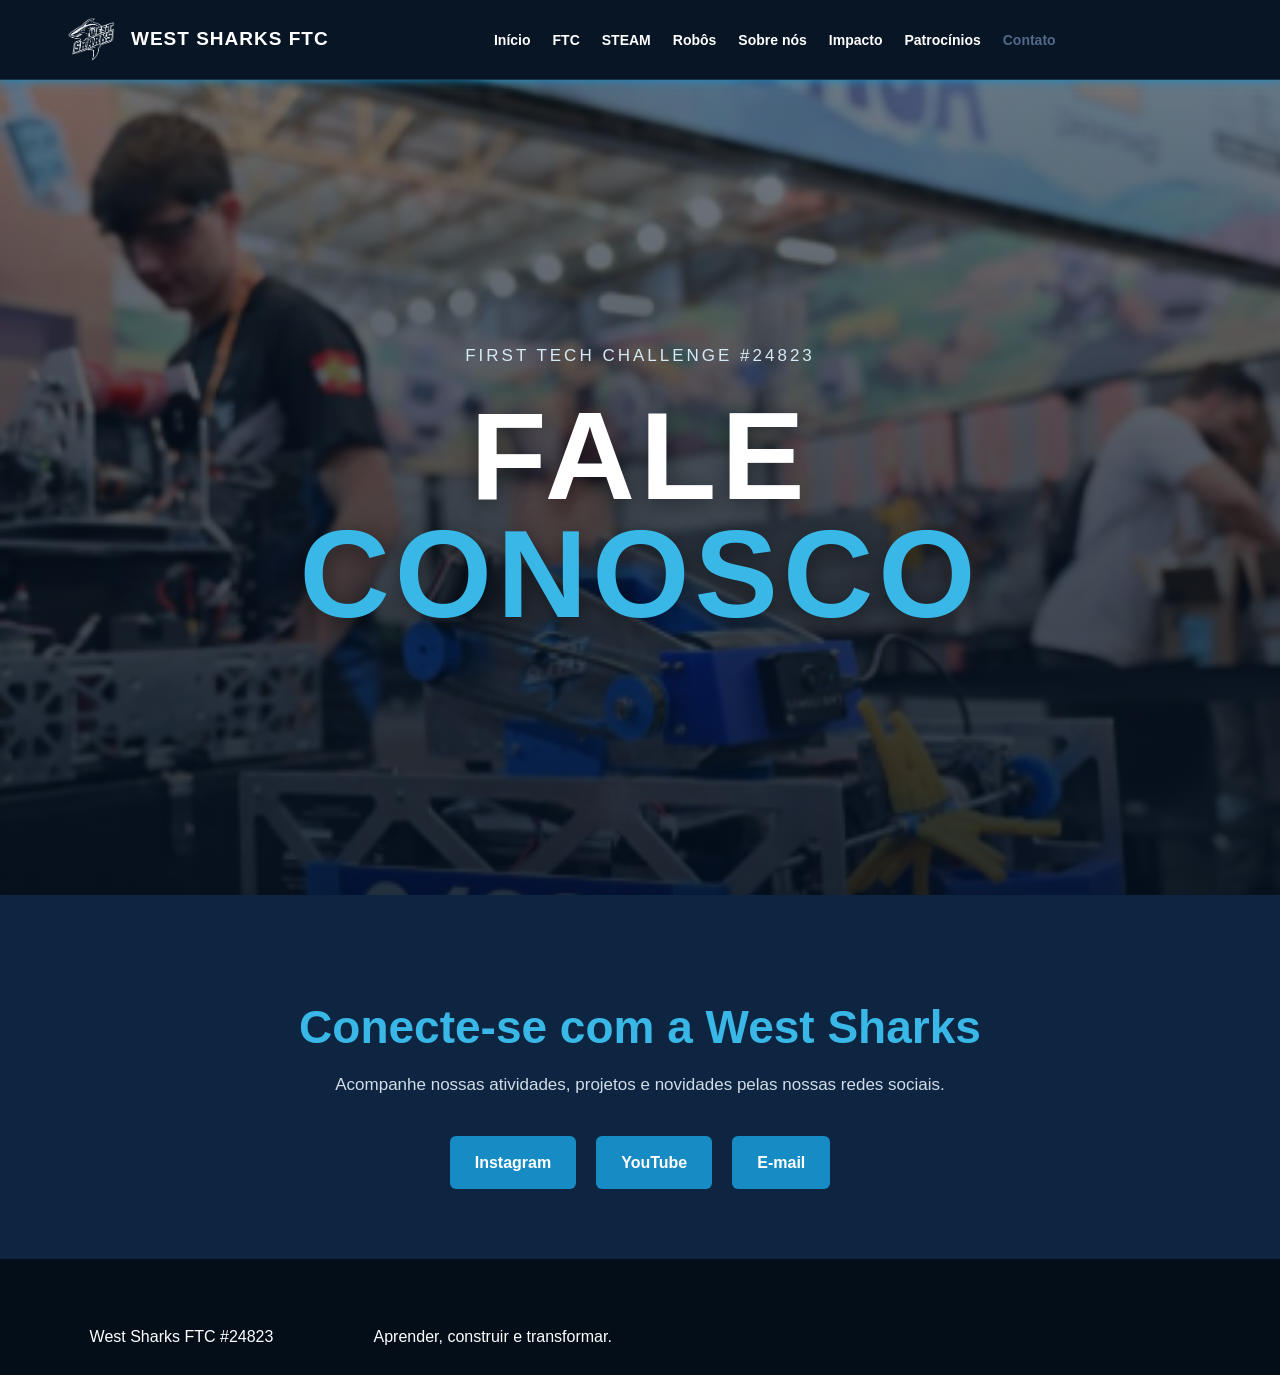
<file: pages/contato.html>
<!DOCTYPE html>
<html lang="pt-BR">
<head>
    <meta charset="UTF-8">
    <meta name="viewport" content="width=device-width, initial-scale=1.0">
    <link rel="icon" type="image/x-icon" href="/assets/img/common/Logo.png"/>
    <title>Contato | West Sharks FTC</title>
    <link rel="stylesheet" href="/assets/css/style.css">
    <link rel="stylesheet" href="/assets/css/pages/contato.css">
    <script src="/assets/js/hover-sound.js" defer></script>
</head>
<body>

<header class="topo">
    <nav class="menu">
        <a href="/index.html" class="marca">
            <img src="/assets/img/common/outline_no_bg.png" alt="Logo West Sharks">
            <span>West Sharks FTC</span>
        </a>

        <ul class="links-menu">
            <li><a href="/index.html">Início</a></li>
            <li><a href="ftc.html">FTC</a></li>
            <li><a href="steam.html">STEAM</a></li>
            <li><a href="robots.html">Robôs</a></li>
            <li><a href="sobre.html">Sobre nós</a></li>
            <li><a href="impacto.html">Impacto</a></li>
            <li><a href="patrocinios.html">Patrocínios</a></li>
            <li><a href="contato.html" style="color: rgb(81, 105, 136);">Contato</a></li>
        </ul>
    </nav>
</header>

<main>
   <section class="capa">
    <div class="capa-conteudo">
        <p class="subtitulo">FIRST Tech Challenge #24823</p>
        <h1>FALE <span>CONOSCO</span></h1>
    </div>
</section>

    <section class="conteudo-contato">
        <h2>Conecte-se com a West Sharks</h2>

        <p>
            Acompanhe nossas atividades, projetos e novidades
            pelas nossas redes sociais.
        </p>

        <div class="links-contato">
    <a href="https://www.instagram.com/west.sharks_?mdxt=NzlubXU0cGdpZzl0"
       target="_blank" rel="noopener noreferrer">
        Instagram
    </a>

    <a href="https://youtube.com/@westsharksftc?si=KOgTEzjAecJz9iPR"
       target="_blank" rel="noopener noreferrer">
        YouTube
    </a>

    <a href="mailto:westsharksftc@gmail.com">
        E-mail
    </a>
</div>
    </section>
<footer class="rodape">
    <p>West Sharks FTC #24823</p>
    <p>Aprender, construir e transformar.</p>
</footer>

</body>
</html>
</file>
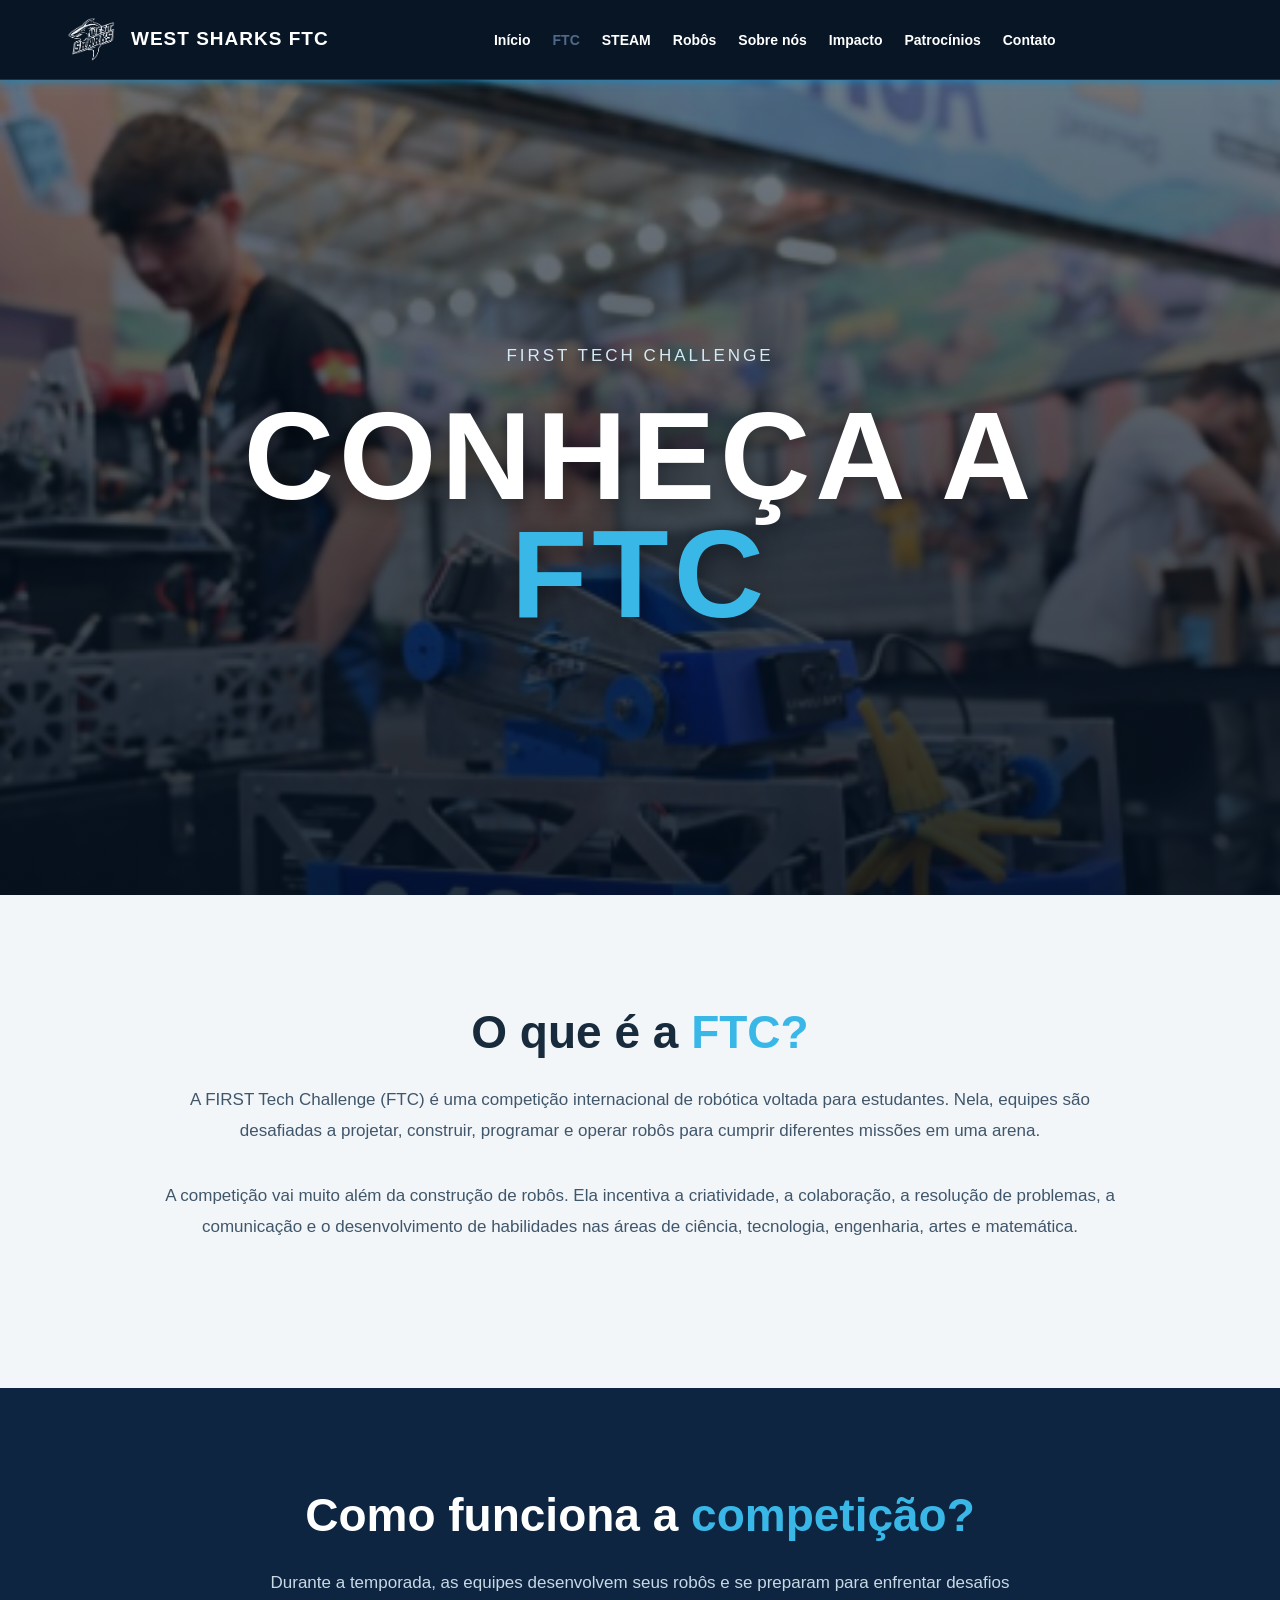
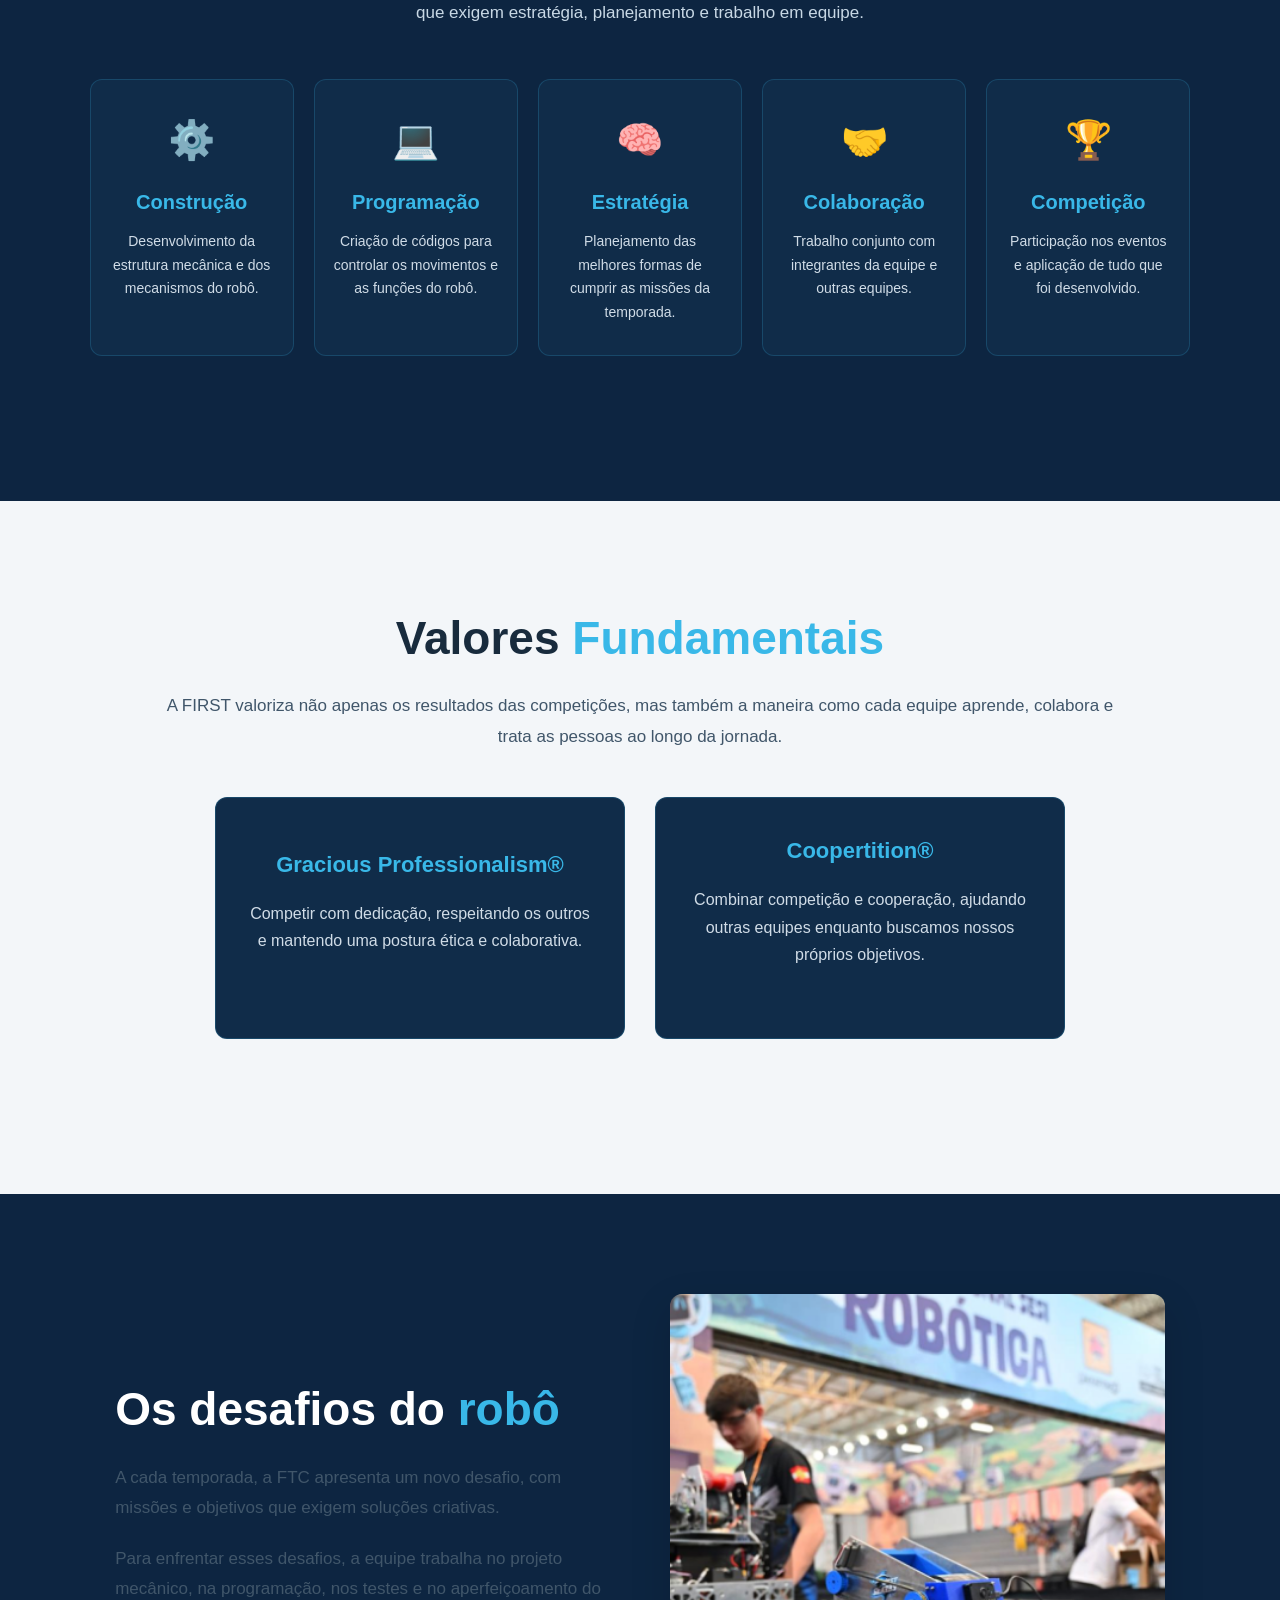
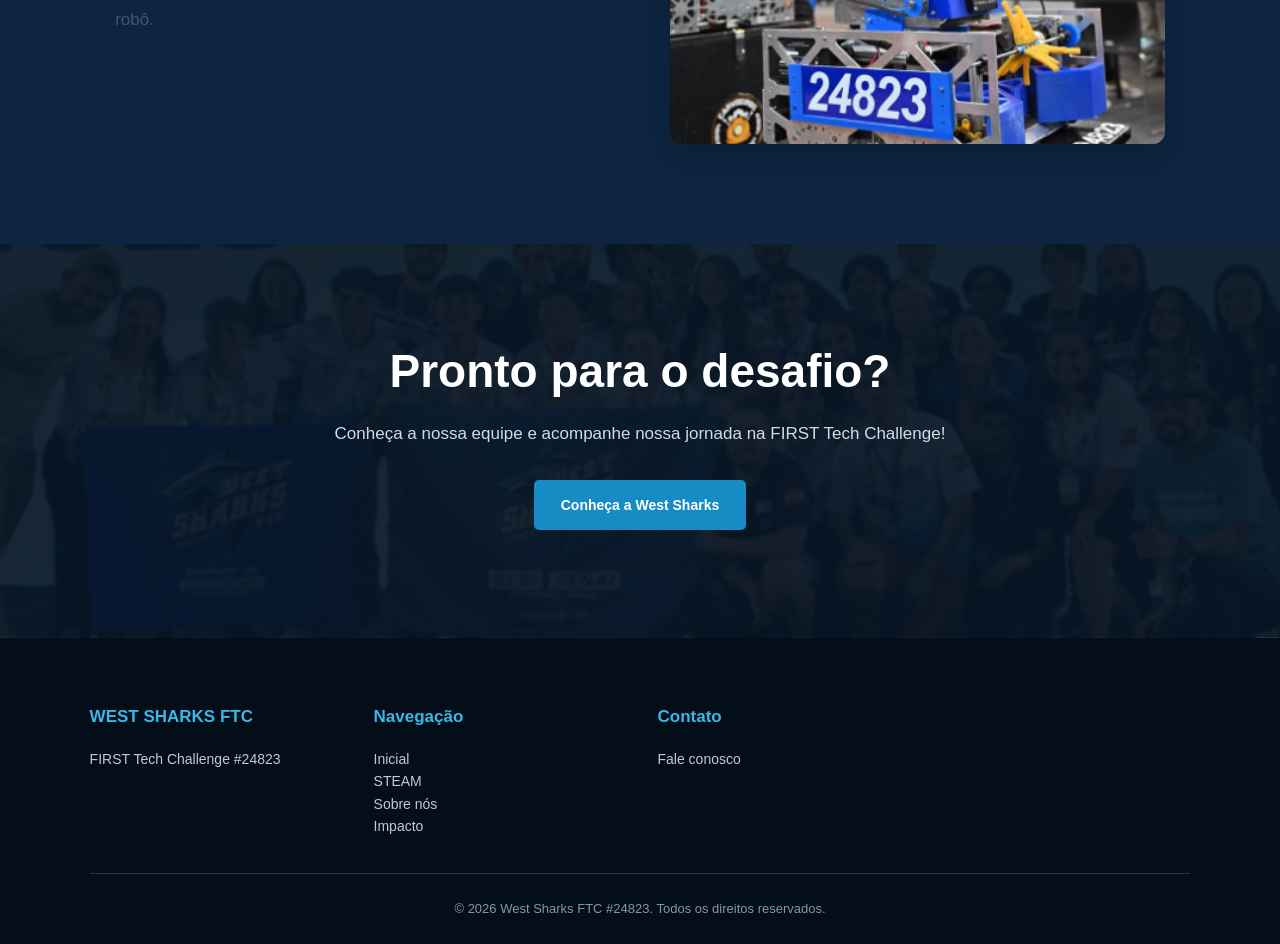
<file: pages/ftc.html>
<!doctype html>
<html lang="pt-BR">
  <head>
    <meta charset="UTF-8" />
    <meta name="viewport" content="width=device-width, initial-scale=1.0" />
    <link rel="icon" type="image/x-icon" href="/assets/img/common/Logo.png" />
    <title>FTC | West Sharks #24823</title>
    <link rel="stylesheet" href="/assets/css/style.css" />
    <link rel="stylesheet" href="/assets/css/pages/ftc.css" />
    <script src="/assets/js/hover-sound.js" defer></script>
  </head>

  <body>
    <header class="topo">
      <nav class="menu">
        <a href="/index.html" class="marca">
          <img
            src="/assets/img/common/outline_no_bg.png"
            alt="Logo West Sharks"
          />
          <span>West Sharks FTC</span>
        </a>

        <ul class="links-menu">
          <li><a href="/index.html">Início</a></li>
          <li><a href="ftc.html" style="color: rgb(81, 105, 136)">FTC</a></li>
          <li><a href="steam.html">STEAM</a></li>
          <li><a href="robots.html">Robôs</a></li>
          <li><a href="sobre.html">Sobre nós</a></li>
          <li><a href="impacto.html">Impacto</a></li>
          <li><a href="patrocinios.html">Patrocínios</a></li>
          <li><a href="contato.html">Contato</a></li>
        </ul>
      </nav>
    </header>

    <main>
      <section class="capa">
        <div class="capa-conteudo">
          <p class="subtitulo">FIRST Tech Challenge</p>
          <h1>CONHEÇA A <span>FTC</span></h1>
        </div>
      </section>

      <section class="quem-somos secao-clara">
        <div class="conteudo">
          <h2>O que é a <span>FTC?</span></h2>

          <p>
            A FIRST Tech Challenge (FTC) é uma competição internacional de
            robótica voltada para estudantes. Nela, equipes são desafiadas a
            projetar, construir, programar e operar robôs para cumprir
            diferentes missões em uma arena.
          </p>

          <p>
            A competição vai muito além da construção de robôs. Ela incentiva a
            criatividade, a colaboração, a resolução de problemas, a comunicação
            e o desenvolvimento de habilidades nas áreas de ciência, tecnologia,
            engenharia, artes e matemática.
          </p>
        </div>
      </section>

      <section class="steam secao-escura">
        <div class="conteudo">
          <h2>Como funciona a <span>competição?</span></h2>

          <p class="introducao">
            Durante a temporada, as equipes desenvolvem seus robôs e se preparam
            para enfrentar desafios que exigem estratégia, planejamento e
            trabalho em equipe.
          </p>

          <div class="cards-steam">
            <article class="card">
              <div class="icone">⚙️</div>
              <h3>Construção</h3>
              <p>
                Desenvolvimento da estrutura mecânica e dos mecanismos do robô.
              </p>
            </article>

            <article class="card">
              <div class="icone">💻</div>
              <h3>Programação</h3>
              <p>
                Criação de códigos para controlar os movimentos e as funções do
                robô.
              </p>
            </article>

            <article class="card">
              <div class="icone">🧠</div>
              <h3>Estratégia</h3>
              <p>
                Planejamento das melhores formas de cumprir as missões da
                temporada.
              </p>
            </article>

            <article class="card">
              <div class="icone">🤝</div>
              <h3>Colaboração</h3>
              <p>
                Trabalho conjunto com integrantes da equipe e outras equipes.
              </p>
            </article>

            <article class="card">
              <div class="icone">🏆</div>
              <h3>Competição</h3>
              <p>
                Participação nos eventos e aplicação de tudo que foi
                desenvolvido.
              </p>
            </article>
          </div>
        </div>
      </section>

      <section class="quem-somos secao-clara">
        <div class="conteudo">
          <h2>Valores <span>Fundamentais</span></h2>

          <p>
            A FIRST valoriza não apenas os resultados das competições, mas
            também a maneira como cada equipe aprende, colabora e trata as
            pessoas ao longo da jornada.
          </p>

          <div class="cards-valores">
            <article class="card">
              <h3>Gracious Professionalism®</h3>
              <p>
                Competir com dedicação, respeitando os outros e mantendo uma
                postura ética e colaborativa.
              </p>
            </article>

            <article class="card">
              <h3>Coopertition®</h3>
              <p>
                Combinar competição e cooperação, ajudando outras equipes
                enquanto buscamos nossos próprios objetivos.
              </p>
            </article>
          </div>
        </div>
      </section>

      <section class="ftc secao-escura">
        <div class="ftc-texto">
          <h2>Os desafios do <span>robô</span></h2>

          <p>
            A cada temporada, a FTC apresenta um novo desafio, com missões e
            objetivos que exigem soluções criativas.
          </p>

          <p>
            Para enfrentar esses desafios, a equipe trabalha no projeto
            mecânico, na programação, nos testes e no aperfeiçoamento do robô.
          </p>
        </div>

        <div class="ftc-imagem">
          <img
            src="/assets/img/common/Robo para capa.png"
            alt="Robô da equipe West Sharks"
          />
        </div>
      </section>

      <section class="chamada-final secao-escura">
        <div class="conteudo">
          <h2>Pronto para o desafio?</h2>

          <p>
            Conheça a nossa equipe e acompanhe nossa jornada na FIRST Tech
            Challenge!
          </p>

          <a href="sobre.html" class="botao azul"> Conheça a West Sharks </a>
        </div>
      </section>
    </main>

    <footer class="rodape">
      <div class="rodape-coluna">
        <h3>WEST SHARKS FTC</h3>
        <p>FIRST Tech Challenge #24823</p>
      </div>

      <div class="rodape-coluna">
        <h3>Navegação</h3>
        <a href="/index.html">Inicial</a>
        <a href="steam.html">STEAM</a>
        <a href="sobre.html">Sobre nós</a>
        <a href="impacto.html">Impacto</a>
      </div>

      <div class="rodape-coluna">
        <h3>Contato</h3>
        <a href="contato.html">Fale conosco</a>
      </div>

      <p class="direitos">
        © 2026 West Sharks FTC #24823. Todos os direitos reservados.
      </p>
    </footer>
  </body>
</html>
</file>
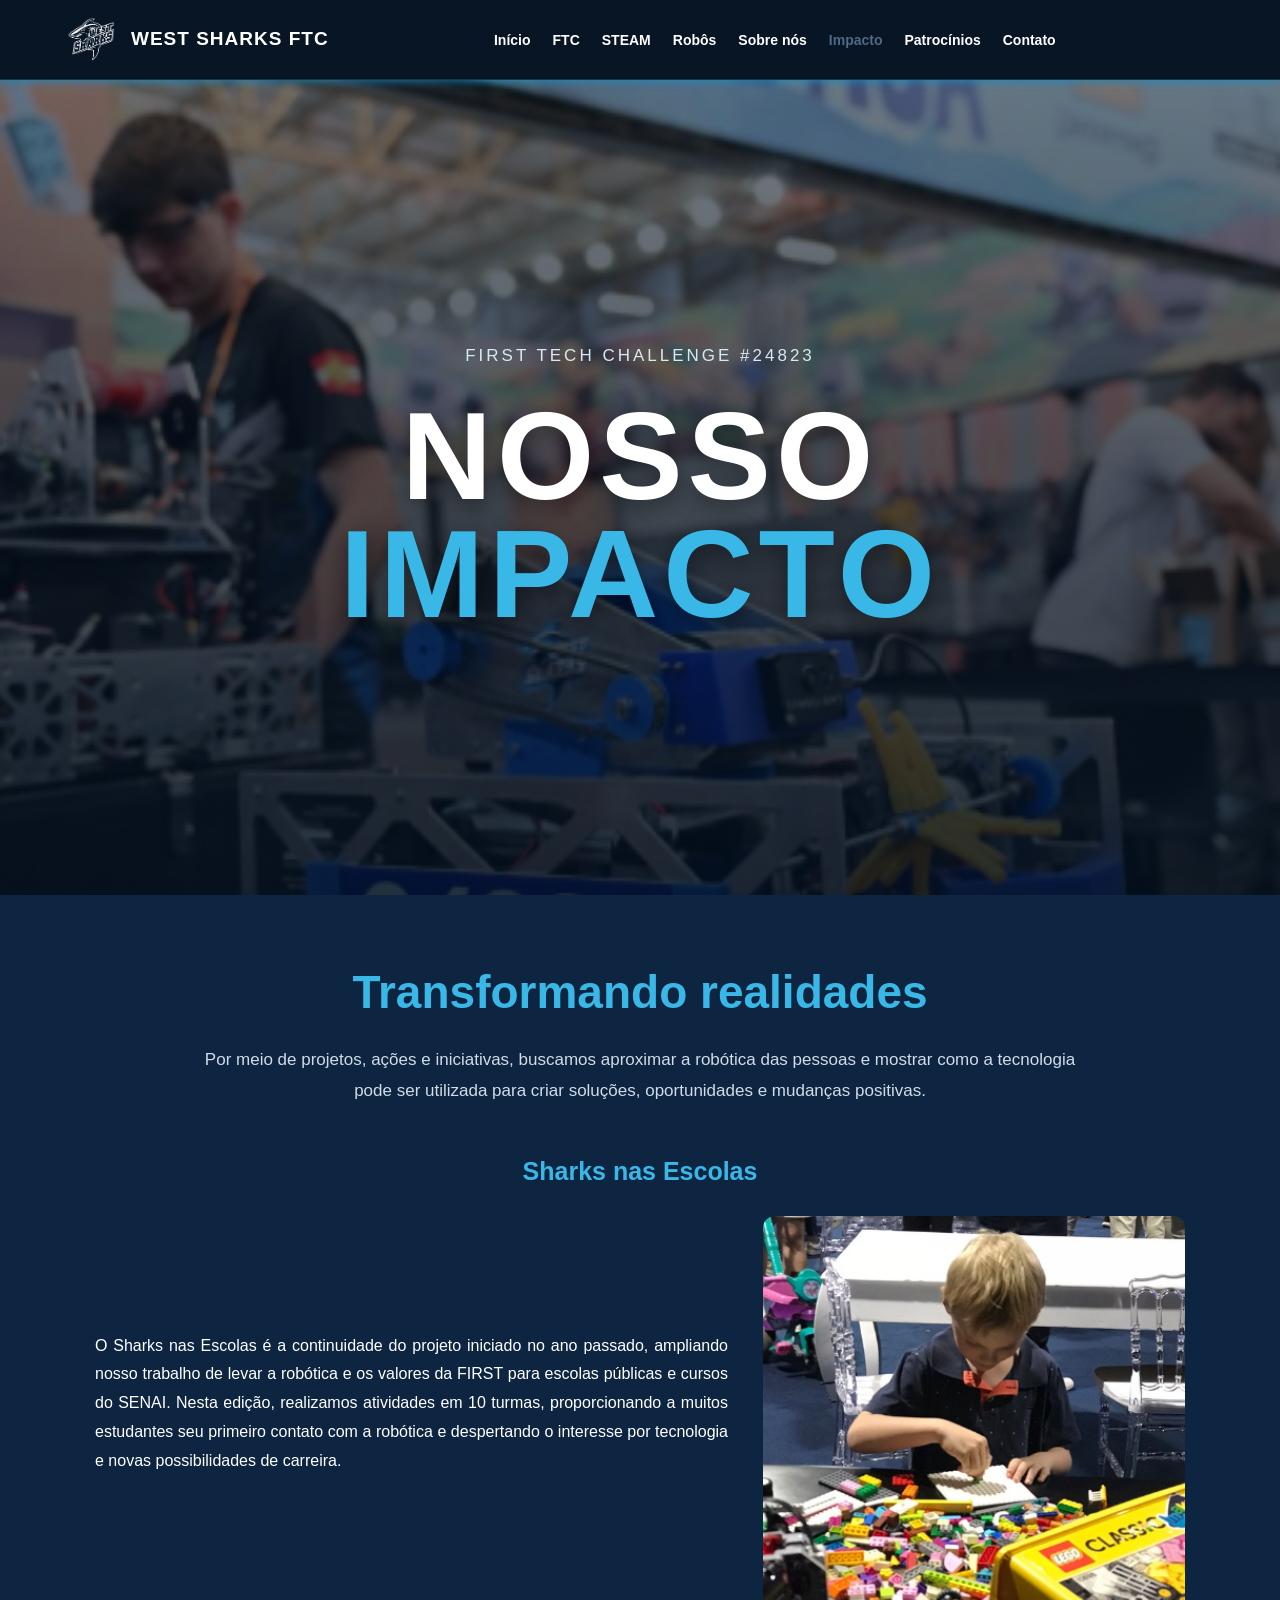
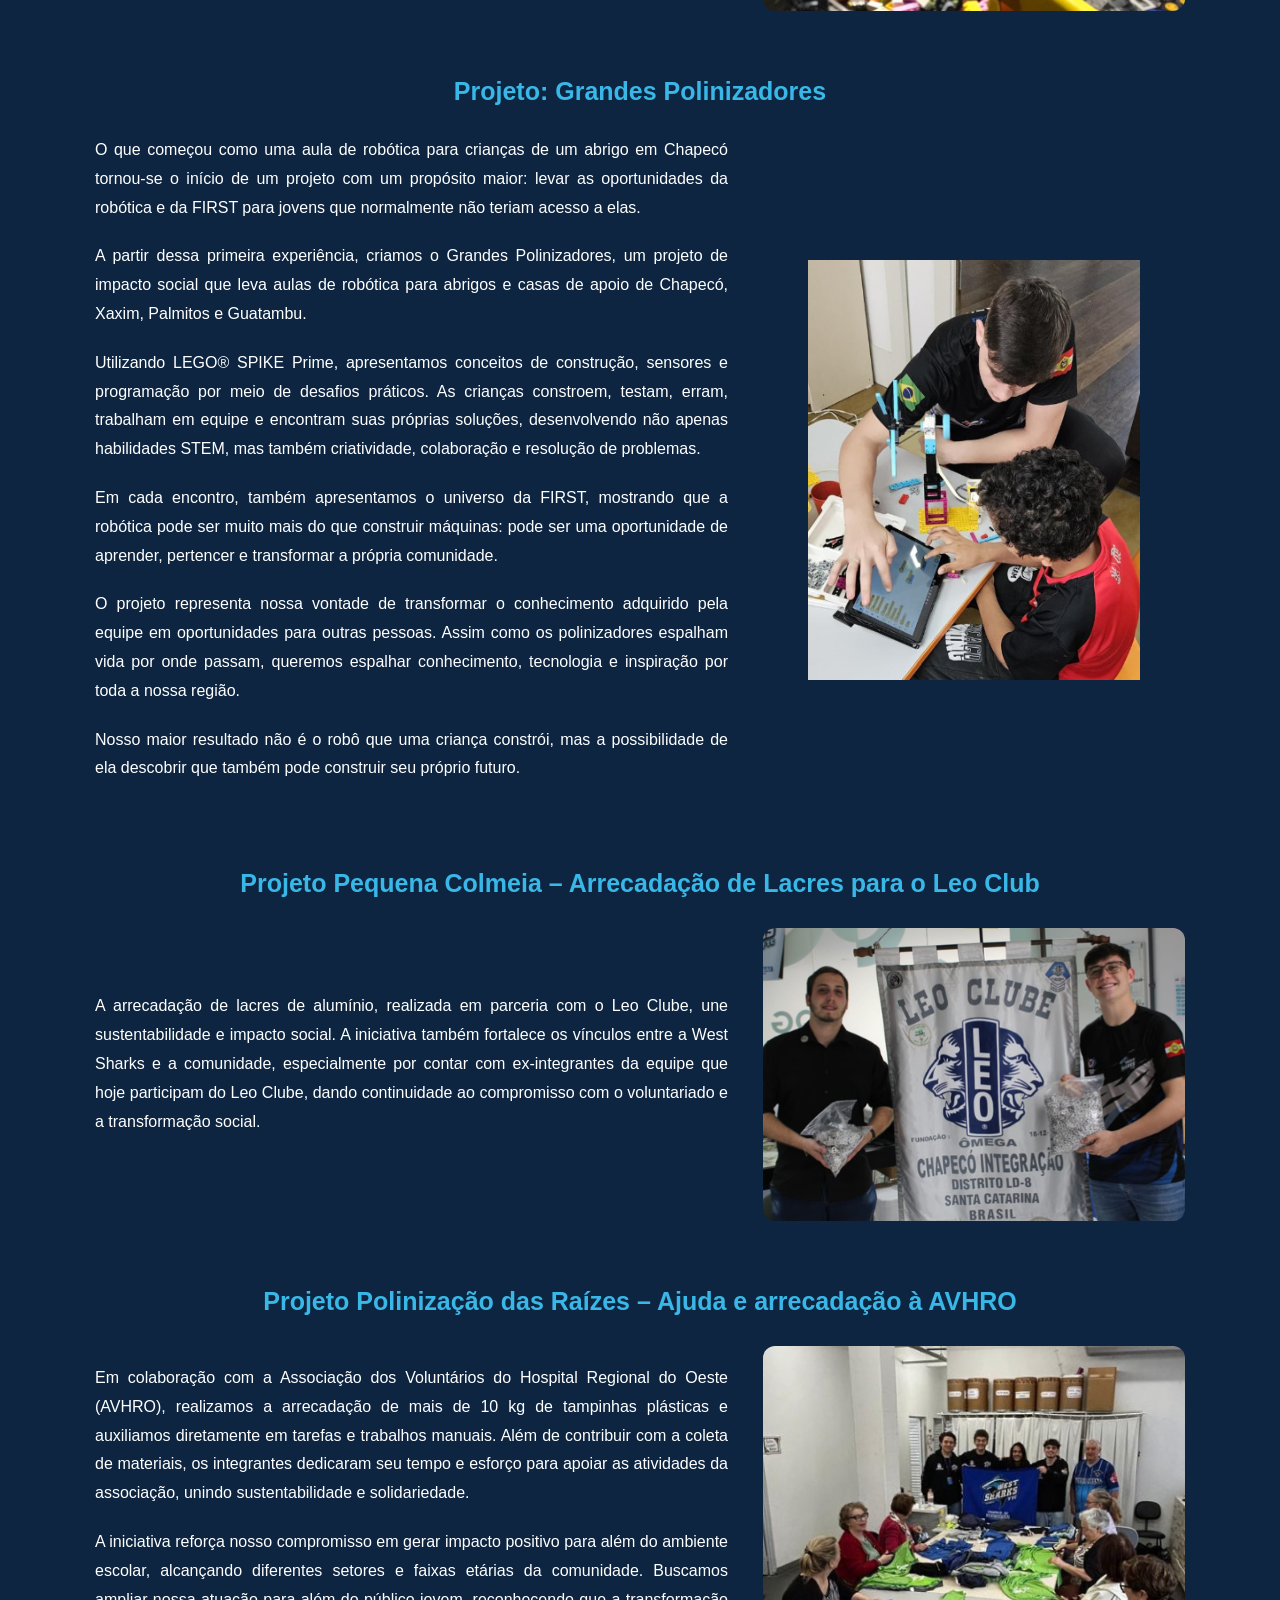
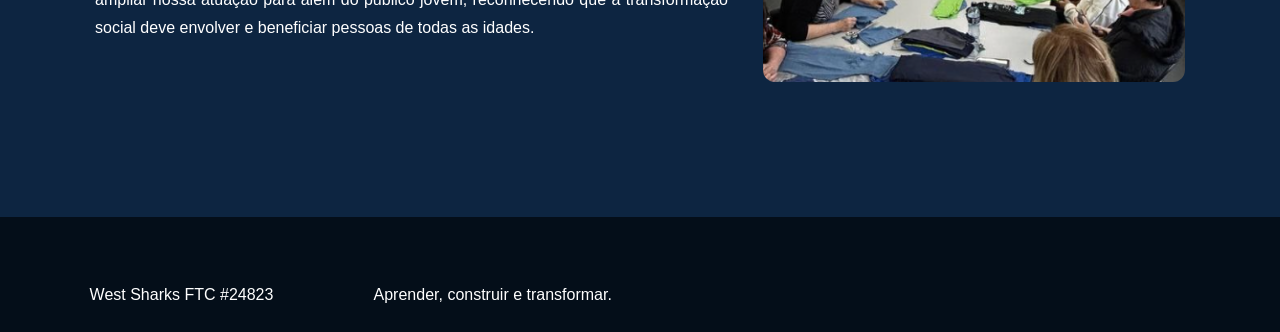
<file: pages/impacto.html>
<!doctype html>
<html lang="pt-BR">
  <head>
    <meta charset="UTF-8" />
    <meta name="viewport" content="width=device-width, initial-scale=1.0" />
    <link rel="icon" type="image/x-icon" href="/assets/img/common/Logo.png" />
    <title>Impacto | West Sharks FTC</title>
    <link rel="stylesheet" href="/assets/css/style.css" />
    <link rel="stylesheet" href="/assets/css/pages/impacto.css" />
    <script src="/assets/js/hover-sound.js" defer></script>
  </head>
  <body>
    <header class="topo">
      <nav class="menu">
        <a href="/index.html" class="marca">
          <img
            src="/assets/img/common/outline_no_bg.png"
            alt="Logo West Sharks"
          />
          <span>West Sharks FTC</span>
        </a>

        <ul class="links-menu">
          <li><a href="/index.html">Início</a></li>
          <li><a href="ftc.html">FTC</a></li>
          <li><a href="steam.html">STEAM</a></li>
          <li><a href="robots.html">Robôs</a></li>
          <li><a href="sobre.html">Sobre nós</a></li>
          <li>
            <a href="impacto.html" style="color: rgb(81, 105, 136)">Impacto</a>
          </li>
          <li><a href="patrocinios.html">Patrocínios</a></li>
          <li><a href="contato.html">Contato</a></li>
        </ul>
      </nav>
    </header>

    <main>
      <section class="capa">
        <div class="capa-conteudo">
          <p class="subtitulo">FIRST Tech Challenge #24823</p>
          <h1>NOSSO <span>IMPACTO</span></h1>
        </div>
      </section>

      <section class="secao-impacto">
        <div class="texto-impacto">
          <h2>Transformando realidades</h2>
          <p>
            Por meio de projetos, ações e iniciativas, buscamos aproximar a
            robótica das pessoas e mostrar como a tecnologia pode ser utilizada
            para criar soluções, oportunidades e mudanças positivas.
          </p>
        </div>

        <div class="projetos-impacto">
          <!-- SHARKS NAS ESCOLAS -->
          <article class="projeto-impacto">
            <h2>Sharks nas Escolas</h2>

            <div class="projeto-conteudo">
              <div class="projeto-texto">
                <p>
                  O Sharks nas Escolas é a continuidade do projeto iniciado no
                  ano passado, ampliando nosso trabalho de levar a robótica e os
                  valores da FIRST para escolas públicas e cursos do SENAI.
                  Nesta edição, realizamos atividades em 10 turmas,
                  proporcionando a muitos estudantes seu primeiro contato com a
                  robótica e despertando o interesse por tecnologia e novas
                  possibilidades de carreira.
                </p>
              </div>

              <img
                src="/assets/img/content/social-projects/Sharks nas Escolas.png"
                alt="Atividades do projeto Sharks nas Escolas"
              />
            </div>
          </article>

          <!-- GRANDES POLINIZADORES -->
          <article class="projeto-impacto">
            <h2>Projeto: Grandes Polinizadores</h2>

            <div class="projeto-conteudo reverso">
              <div class="projeto-texto">
                <p>
                  O que começou como uma aula de robótica para crianças de um
                  abrigo em Chapecó tornou-se o início de um projeto com um
                  propósito maior: levar as oportunidades da robótica e da FIRST
                  para jovens que normalmente não teriam acesso a elas.
                </p>

                <p>
                  A partir dessa primeira experiência, criamos o Grandes
                  Polinizadores, um projeto de impacto social que leva aulas de
                  robótica para abrigos e casas de apoio de Chapecó, Xaxim,
                  Palmitos e Guatambu.
                </p>

                <p>
                  Utilizando LEGO® SPIKE Prime, apresentamos conceitos de
                  construção, sensores e programação por meio de desafios
                  práticos. As crianças constroem, testam, erram, trabalham em
                  equipe e encontram suas próprias soluções, desenvolvendo não
                  apenas habilidades STEM, mas também criatividade, colaboração
                  e resolução de problemas.
                </p>

                <p>
                  Em cada encontro, também apresentamos o universo da FIRST,
                  mostrando que a robótica pode ser muito mais do que construir
                  máquinas: pode ser uma oportunidade de aprender, pertencer e
                  transformar a própria comunidade.
                </p>

                <p>
                  O projeto representa nossa vontade de transformar o
                  conhecimento adquirido pela equipe em oportunidades para
                  outras pessoas. Assim como os polinizadores espalham vida por
                  onde passam, queremos espalhar conhecimento, tecnologia e
                  inspiração por toda a nossa região.
                </p>

                <p>
                  Nosso maior resultado não é o robô que uma criança constrói,
                  mas a possibilidade de ela descobrir que também pode construir
                  seu próprio futuro.
                </p>
              </div>

              <img
                src="/assets/img/content/social-projects/Projeto Grandes Polinizadores.png"
                alt="Atividades do projeto Grandes Polinizadores"
              />
            </div>
          </article>

          <!-- LEO CLUBE -->
          <article class="projeto-impacto">
            <h2>
              Projeto Pequena Colmeia – Arrecadação de Lacres para o Leo Club
            </h2>

            <div class="projeto-conteudo">
              <div class="projeto-texto">
                <p>
                  A arrecadação de lacres de alumínio, realizada em parceria com
                  o Leo Clube, une sustentabilidade e impacto social. A
                  iniciativa também fortalece os vínculos entre a West Sharks e
                  a comunidade, especialmente por contar com ex-integrantes da
                  equipe que hoje participam do Leo Clube, dando continuidade ao
                  compromisso com o voluntariado e a transformação social.
                </p>
              </div>

              <img
                src="/assets/img/content/social-projects/Leo Clube.png"
                alt="Arrecadação de lacres em parceria com o Leo Clube"
              />
            </div>
          </article>

          <!-- AVHRO -->
          <article class="projeto-impacto">
            <h2>
              Projeto Polinização das Raízes – Ajuda e arrecadação à AVHRO
            </h2>

            <div class="projeto-conteudo reverso">
              <div class="projeto-texto">
                <p>
                  Em colaboração com a Associação dos Voluntários do Hospital
                  Regional do Oeste (AVHRO), realizamos a arrecadação de mais de
                  10 kg de tampinhas plásticas e auxiliamos diretamente em
                  tarefas e trabalhos manuais. Além de contribuir com a coleta
                  de materiais, os integrantes dedicaram seu tempo e esforço
                  para apoiar as atividades da associação, unindo
                  sustentabilidade e solidariedade.
                </p>

                <p>
                  A iniciativa reforça nosso compromisso em gerar impacto
                  positivo para além do ambiente escolar, alcançando diferentes
                  setores e faixas etárias da comunidade. Buscamos ampliar nossa
                  atuação para além do público jovem, reconhecendo que a
                  transformação social deve envolver e beneficiar pessoas de
                  todas as idades.
                </p>
              </div>

              <img
                src="/assets/img/content/social-projects/AVHRO.png"
                alt="Ações voluntárias da equipe junto à AVHRO"
              />
            </div>
          </article>
        </div>
      </section>
    </main>

    <footer class="rodape">
      <p>West Sharks FTC #24823</p>
      <p>Aprender, construir e transformar.</p>
    </footer>
  </body>
</html>
</file>
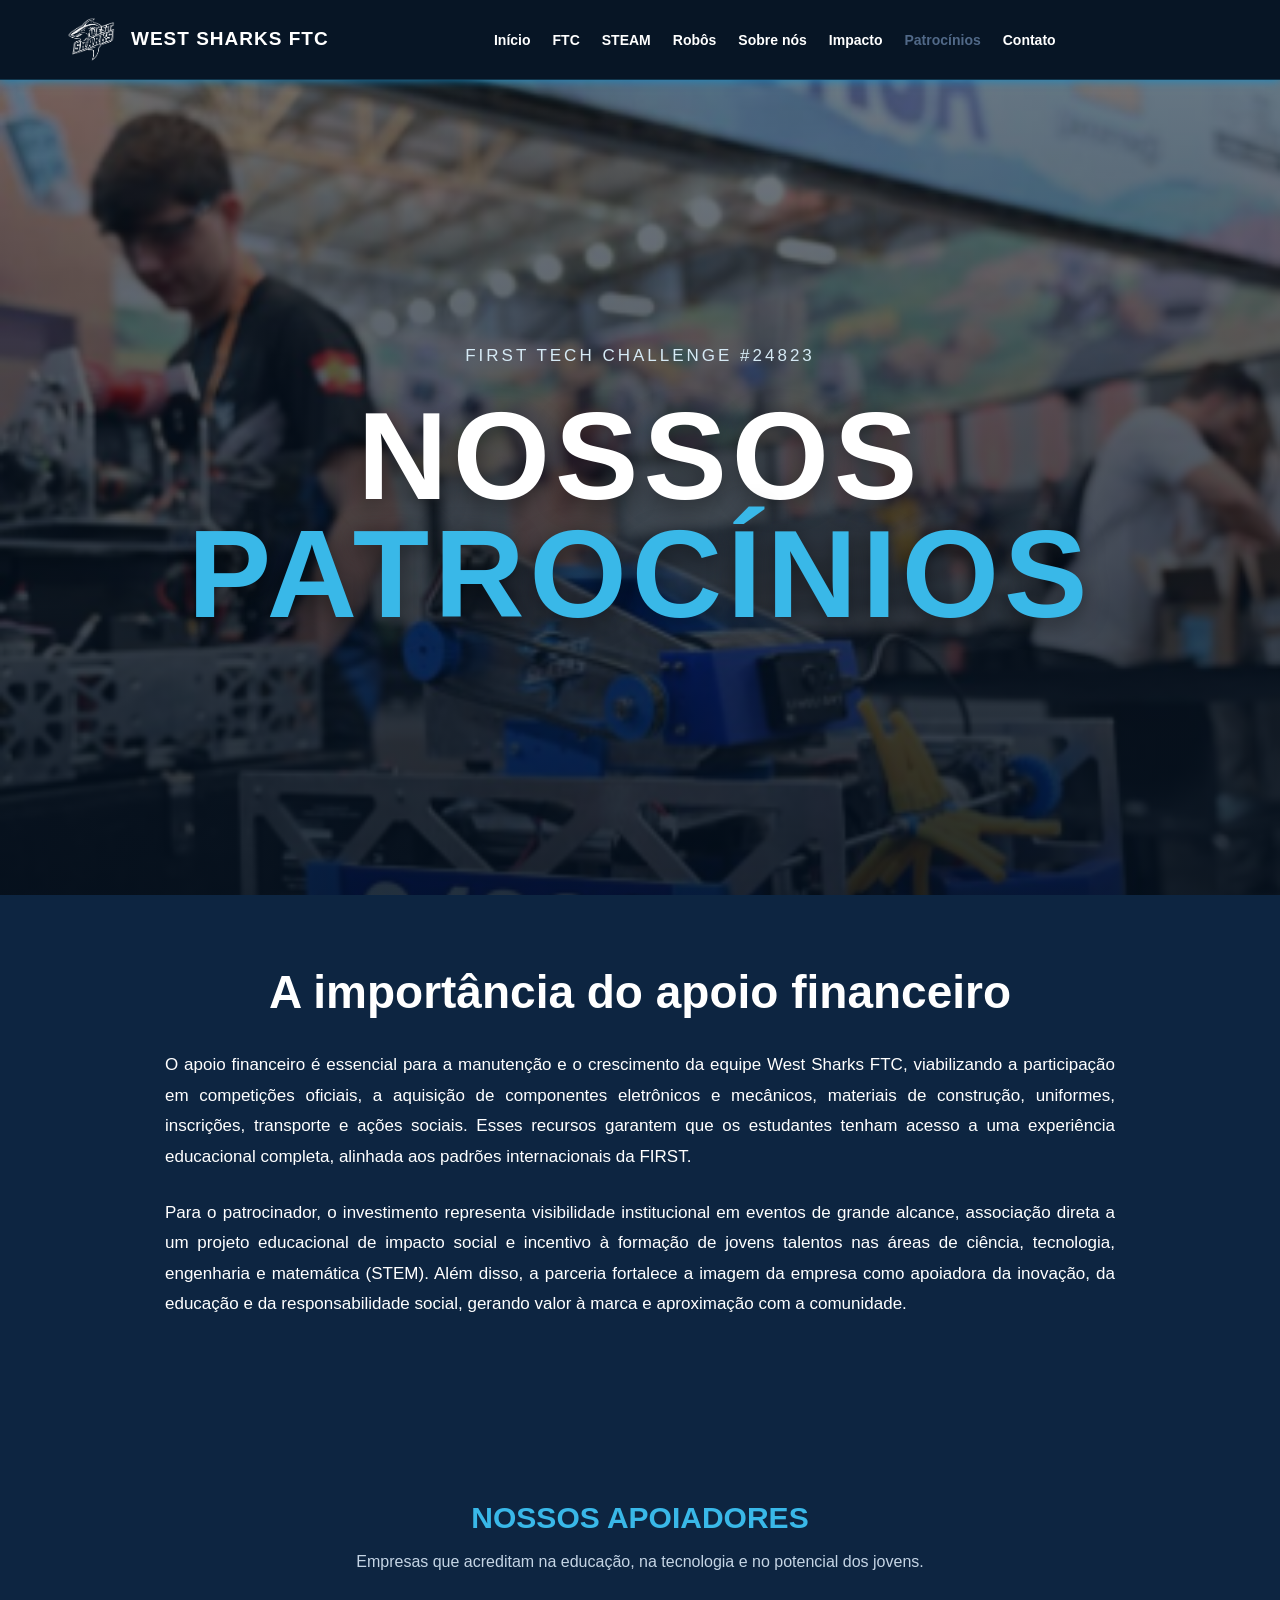
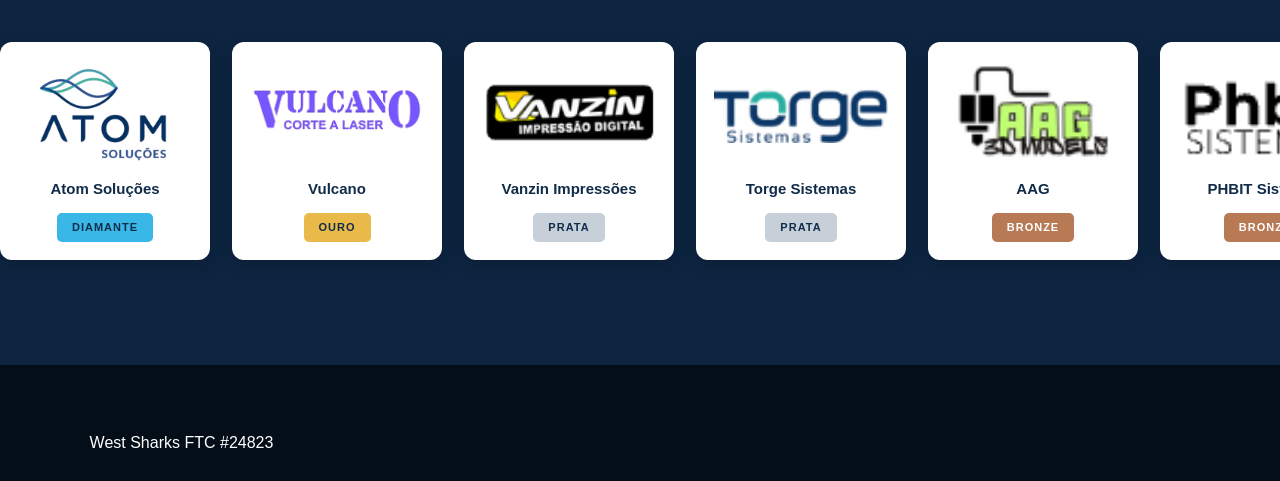
<file: pages/patrocinios.html>
<!doctype html>
<html lang="pt-BR">
  <head>
    <meta charset="UTF-8" />
    <meta name="viewport" content="width=device-width, initial-scale=1.0" />
    <link rel="icon" type="image/x-icon" href="/assets/img/common/Logo.png" />
    <title>Patrocínios | West Sharks FTC</title>
    <link rel="stylesheet" href="/assets/css/style.css" />
    <link rel="stylesheet" href="/assets/css/pages/patrocinios.css" />
    <script src="/assets/js/hover-sound.js" defer></script>
  </head>

  <body>
    <header class="topo">
      <nav class="menu">
        <a href="/index.html" class="marca">
          <img
            src="/assets/img/common/outline_no_bg.png"
            alt="Logo West Sharks"
          />
          <span>West Sharks FTC</span>
        </a>

        <ul class="links-menu">
          <li><a href="/index.html">Início</a></li>
          <li><a href="ftc.html">FTC</a></li>
          <li><a href="steam.html">STEAM</a></li>
          <li><a href="robots.html">Robôs</a></li>
          <li><a href="sobre.html">Sobre nós</a></li>
          <li><a href="impacto.html">Impacto</a></li>
          <li>
            <a href="patrocinios.html" style="color: rgb(81, 105, 136)"
              >Patrocínios</a
            >
          </li>
          <li><a href="contato.html">Contato</a></li>
        </ul>
      </nav>
    </header>

    <main>
      <section class="capa">
        <div class="capa-conteudo">
          <p class="subtitulo">FIRST Tech Challenge #24823</p>
          <h1>NOSSOS <span>PATROCÍNIOS</span></h1>
        </div>
      </section>

      <section class="conteudo-patrocinios">
        <h2>A importância do apoio financeiro</h2>

        <p>
          O apoio financeiro é essencial para a manutenção e o crescimento da
          equipe West Sharks FTC, viabilizando a participação em competições
          oficiais, a aquisição de componentes eletrônicos e mecânicos,
          materiais de construção, uniformes, inscrições, transporte e ações
          sociais. Esses recursos garantem que os estudantes tenham acesso a uma
          experiência educacional completa, alinhada aos padrões internacionais
          da FIRST.
        </p>

        <p>
          Para o patrocinador, o investimento representa visibilidade
          institucional em eventos de grande alcance, associação direta a um
          projeto educacional de impacto social e incentivo à formação de jovens
          talentos nas áreas de ciência, tecnologia, engenharia e matemática
          (STEM). Além disso, a parceria fortalece a imagem da empresa como
          apoiadora da inovação, da educação e da responsabilidade social,
          gerando valor à marca e aproximação com a comunidade.
        </p>
      </section>

      <section class="secao-apoiadores">
        <h2>NOSSOS APOIADORES</h2>

        <p class="descricao-apoiadores">
          Empresas que acreditam na educação, na tecnologia e no potencial dos
          jovens.
        </p>

        <div class="faixa-patrocinadores">
          <div class="trilho-patrocinadores">
            <!-- PRIMEIRA SEQUÊNCIA -->

            <div class="grupo-patrocinadores">
              <!-- DIAMANTE -->
              <div class="cartao-patrocinador">
                <img src="/assets/img/sponsors/Atom.png" alt="Atom Soluções" />
                <h3>Atom Soluções</h3>
                <span class="nivel diamante">DIAMANTE</span>
              </div>

              <!-- OURO -->
              <div class="cartao-patrocinador">
                <img src="/assets/img/sponsors/Vulcano.png" alt="Vulcano" />
                <h3>Vulcano</h3>
                <span class="nivel ouro">OURO</span>
              </div>

              <!-- PRATA -->
              <div class="cartao-patrocinador">
                <img
                  src="/assets/img/team/Vanzin.png"
                  alt="Vanzin Impressões"
                />
                <h3>Vanzin Impressões</h3>
                <span class="nivel prata">PRATA</span>
              </div>

              <div class="cartao-patrocinador">
                <img
                  src="/assets/img/sponsors/Torge sistemas.png"
                  alt="Torge Sistemas"
                />
                <h3>Torge Sistemas</h3>
                <span class="nivel prata">PRATA</span>
              </div>

              <!-- BRONZE -->
              <div class="cartao-patrocinador">
                <img src="/assets/img/sponsors/AAG.png" alt="AAG" />
                <h3>AAG</h3>
                <span class="nivel bronze">BRONZE</span>
              </div>

              <div class="cartao-patrocinador">
                <img
                  src="/assets/img/sponsors/Phbit.png"
                  alt="PHBIT Sistemas"
                />
                <h3>PHBIT Sistemas</h3>
                <span class="nivel bronze">BRONZE</span>
              </div>

              <div class="cartao-patrocinador">
                <img src="/assets/img/sponsors/conda.png" alt="Condá Peças" />
                <h3>Condá Peças</h3>
                <span class="nivel bronze">BRONZE</span>
              </div>

              <div class="cartao-patrocinador">
                <img
                  src="/assets/img/sponsors/Gasparetto.png"
                  alt="Óticas Gasparetto"
                />
                <h3>Óticas Gasparetto</h3>
                <span class="nivel bronze">BRONZE</span>
              </div>
            </div>

            <!-- SEGUNDA SEQUÊNCIA: REPETIÇÃO -->

            <div class="grupo-patrocinadores" aria-hidden="true">
              <div class="cartao-patrocinador">
                <img src="/assets/img/sponsors/Atom.png" alt="" />
                <h3>Atom Soluções</h3>
                <span class="nivel diamante">DIAMANTE</span>
              </div>

              <div class="cartao-patrocinador">
                <img src="/assets/img/sponsors/Vulcano.png" alt="" />
                <h3>Vulcano</h3>
                <span class="nivel ouro">OURO</span>
              </div>

              <div class="cartao-patrocinador">
                <img src="/assets/img/team/Vanzin.png" alt="" />
                <h3>Vanzin Impressões</h3>
                <span class="nivel prata">PRATA</span>
              </div>

              <div class="cartao-patrocinador">
                <img src="/assets/img/sponsors/Torge sistemas.png" alt="" />
                <h3>Torge Sistemas</h3>
                <span class="nivel prata">PRATA</span>
              </div>

              <div class="cartao-patrocinador">
                <img src="/assets/img/sponsors/AAG.png" alt="" />
                <h3>AAG</h3>
                <span class="nivel bronze">BRONZE</span>
              </div>

              <div class="cartao-patrocinador">
                <img src="/assets/img/sponsors/Phbit.png" alt="" />
                <h3>PHBIT Sistemas</h3>
                <span class="nivel bronze">BRONZE</span>
              </div>

              <div class="cartao-patrocinador">
                <img src="/assets/img/sponsors/conda.png" alt="" />
                <h3>Condá Peças</h3>
                <span class="nivel bronze">BRONZE</span>
              </div>

              <div class="cartao-patrocinador">
                <img src="/assets/img/sponsors/Gasparetto.png" alt="" />
                <h3>Óticas Gasparetto</h3>
                <span class="nivel bronze">BRONZE</span>
              </div>
            </div>
          </div>
        </div>
      </section>
    </main>

    <footer class="rodape">
      <p>West Sharks FTC #24823</p>
    </footer>
  </body>
</html>
</file>
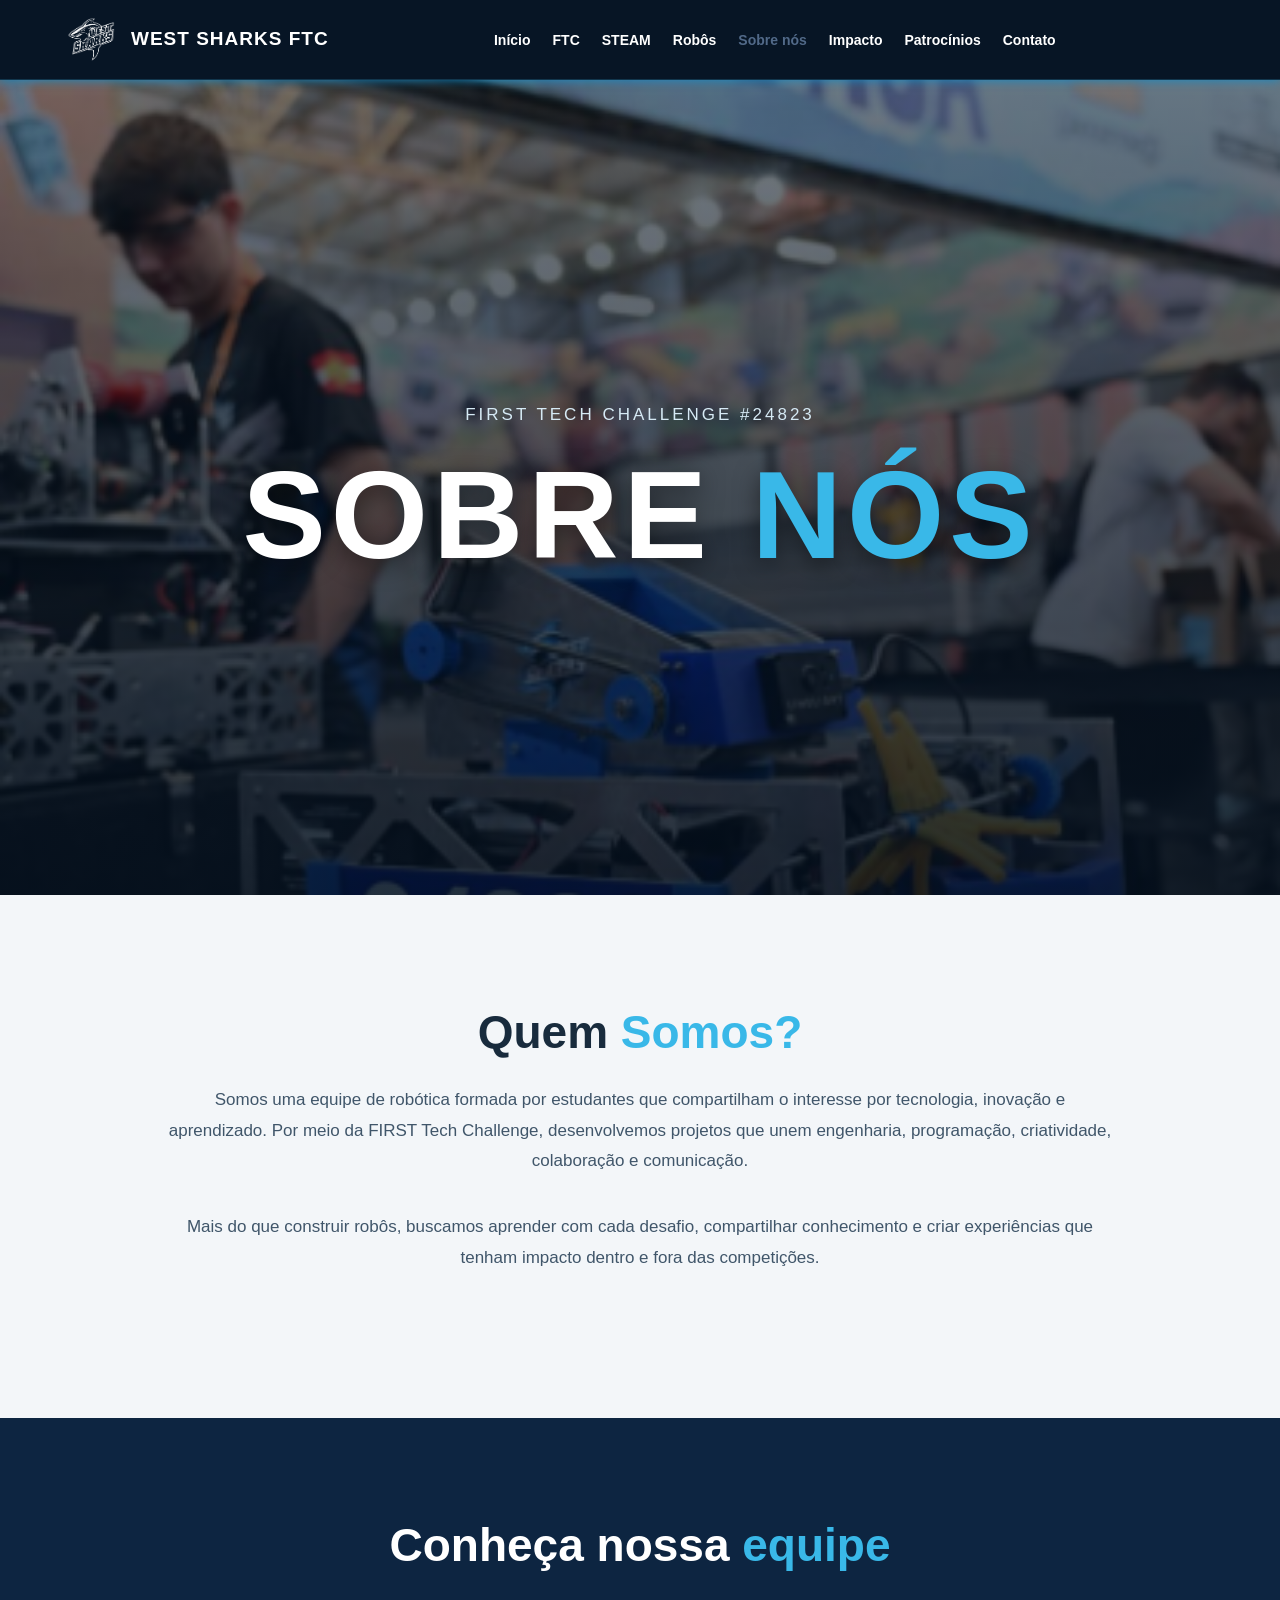
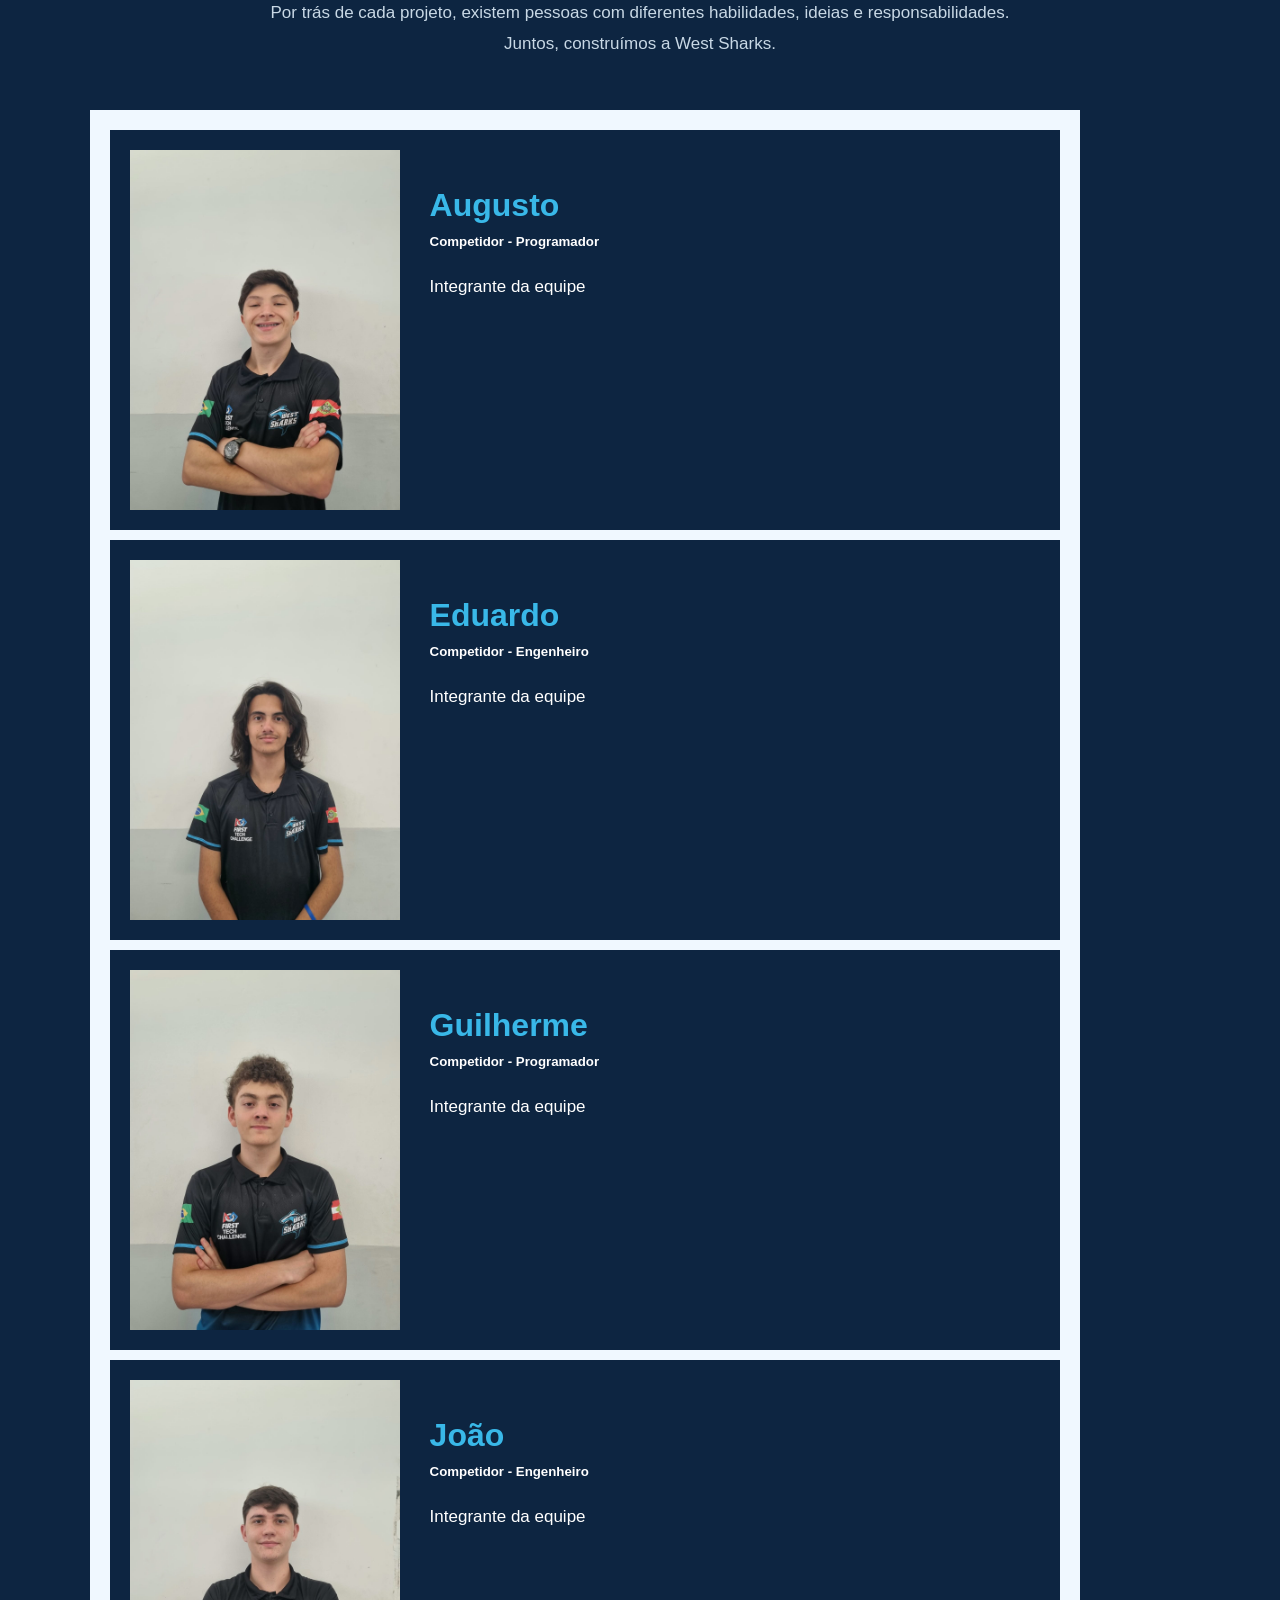
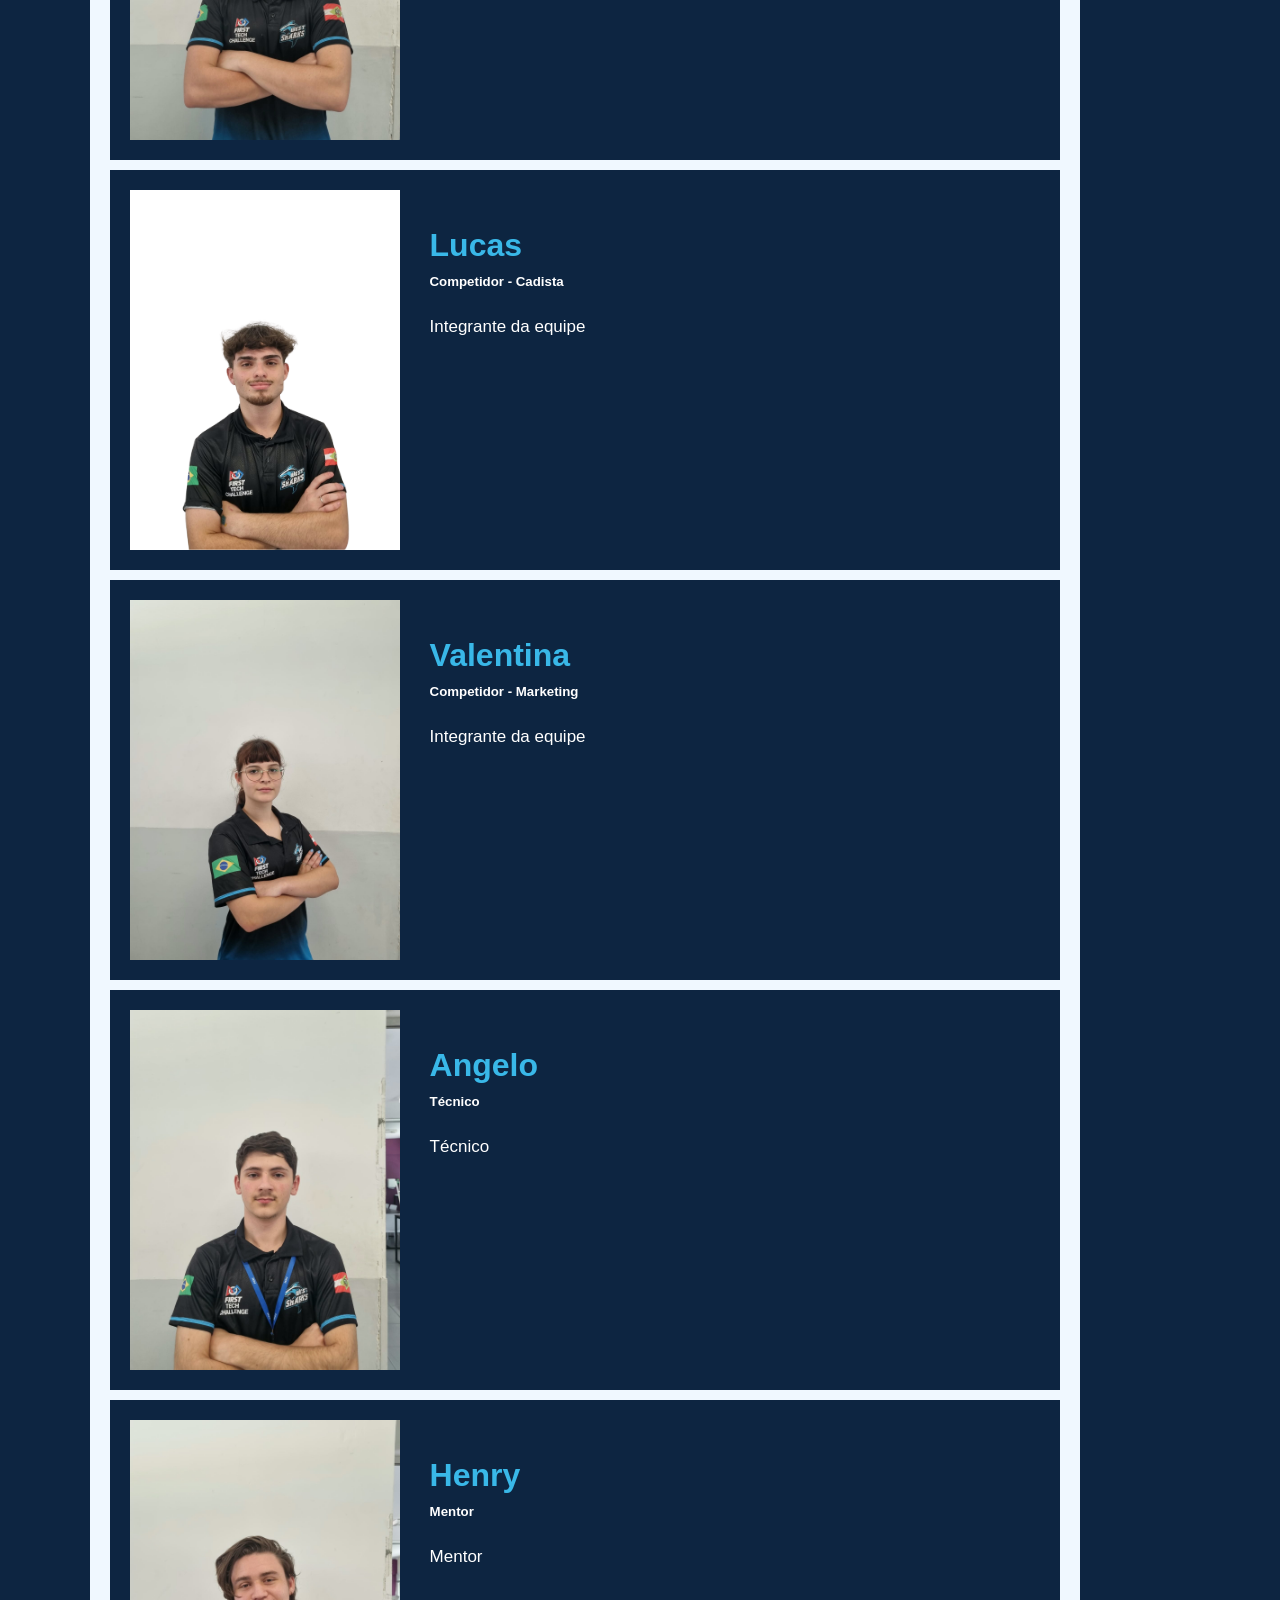
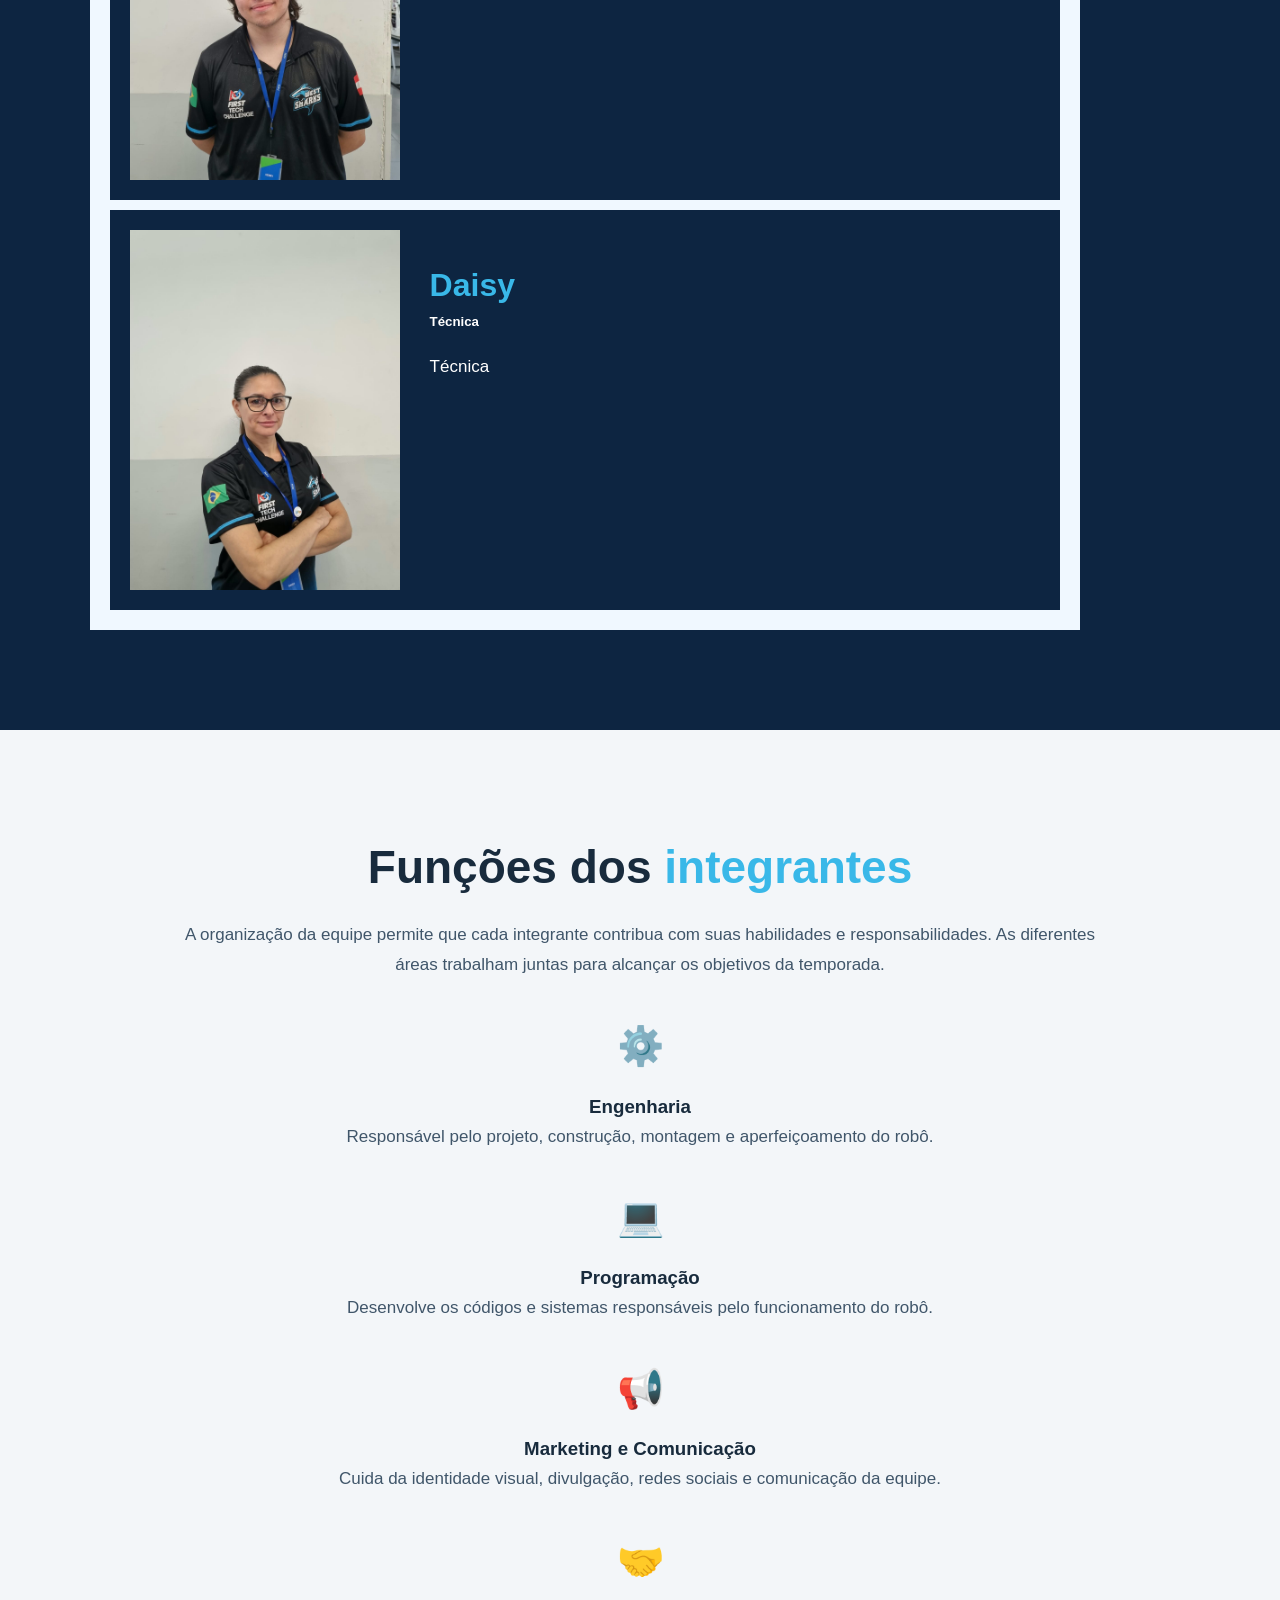
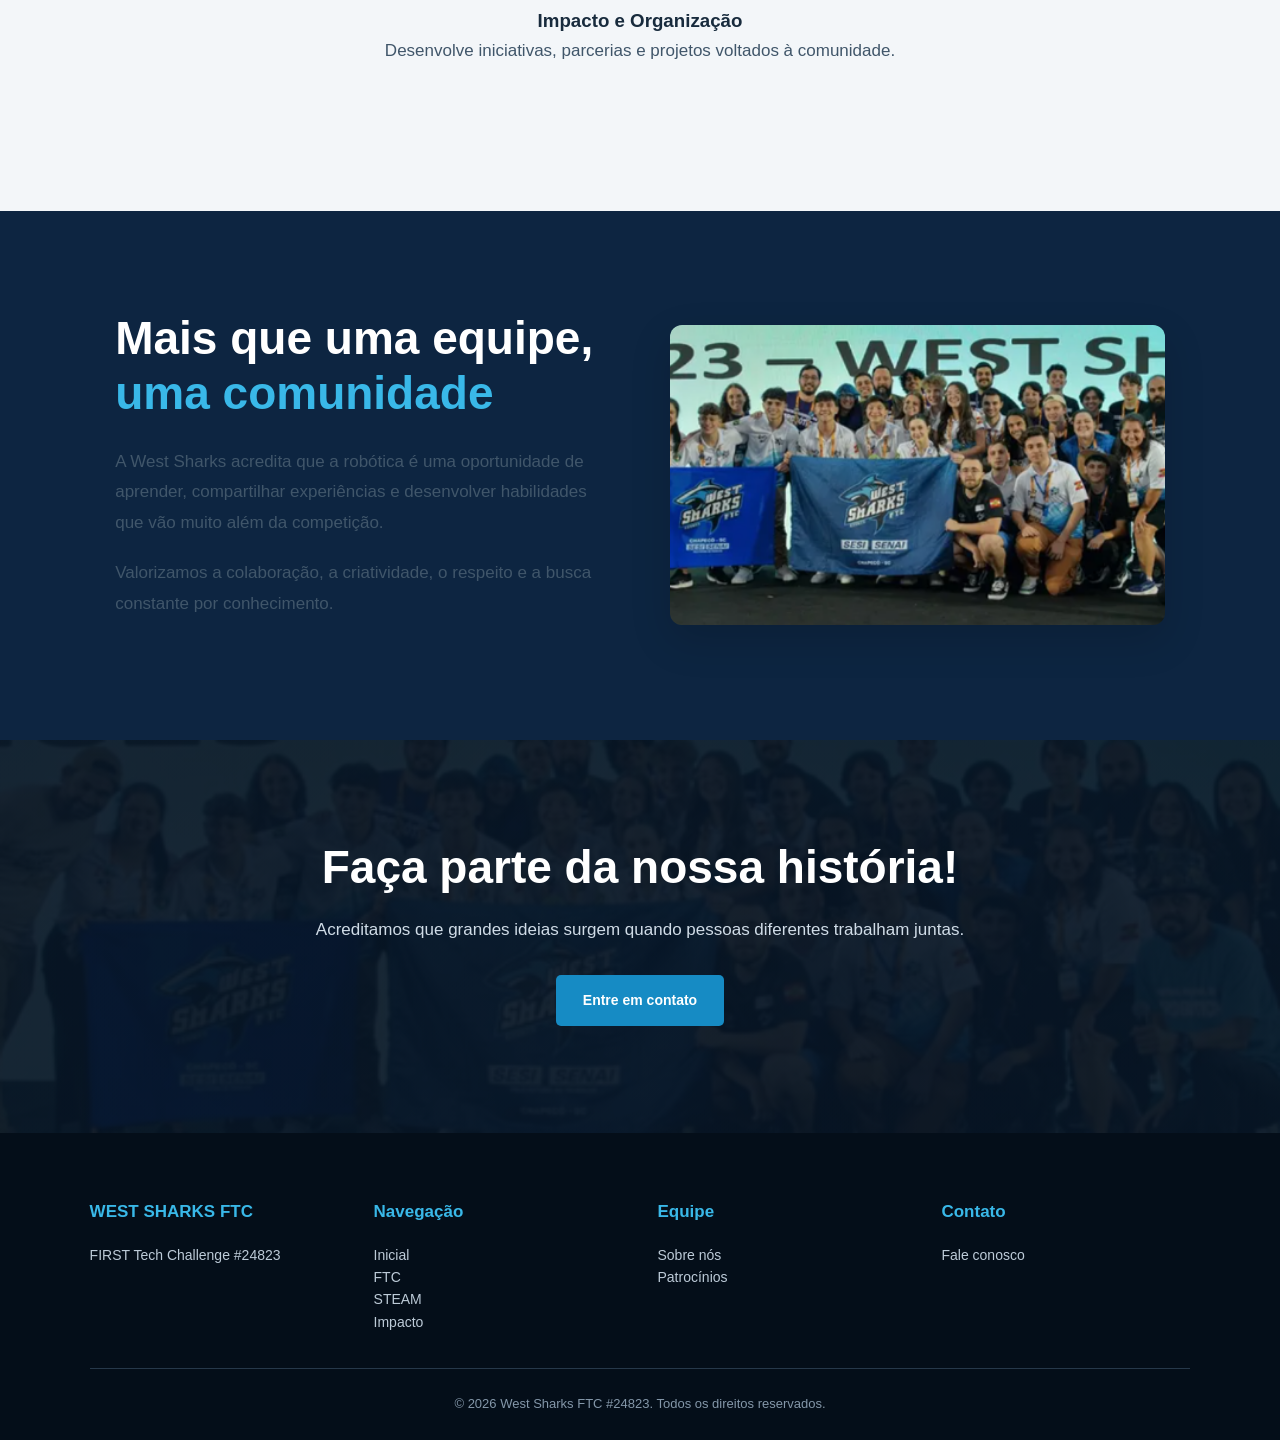
<file: pages/sobre.html>
<!doctype html>
<html lang="pt-BR">
  <head>
    <meta charset="UTF-8" />
    <meta name="viewport" content="width=device-width, initial-scale=1.0" />
    <link rel="icon" type="image/x-icon" href="/assets/img/common/Logo.png" />
    <title>Sobre Nós | West Sharks FTC #24823</title>
    <link rel="stylesheet" href="/assets/css/style.css" />
    <link rel="stylesheet" href="/assets/css/pages/sobre.css" />
    <script src="/assets/js/hover-sound.js" defer></script>
    <script src="/assets/js/members.js" defer></script>
  </head>

  <body>
    <header class="topo">
      <nav class="menu">
        <a href="/index.html" class="marca">
          <img
            src="/assets/img/common/outline_no_bg.png"
            alt="Logo West Sharks"
          />
          <span>West Sharks FTC</span>
        </a>

        <ul class="links-menu">
          <li><a href="/index.html">Início</a></li>
          <li><a href="ftc.html">FTC</a></li>
          <li><a href="steam.html">STEAM</a></li>
          <li><a href="robots.html">Robôs</a></li>
          <li>
            <a href="sobre.html" style="color: rgb(81, 105, 136)">Sobre nós</a>
          </li>
          <li><a href="impacto.html">Impacto</a></li>
          <li><a href="patrocinios.html">Patrocínios</a></li>
          <li><a href="contato.html">Contato</a></li>
        </ul>
      </nav>
    </header>

    <main>
      <section class="capa">
        <div class="capa-conteudo">
          <p class="subtitulo">FIRST Tech Challenge #24823</p>
          <h1>SOBRE <span>NÓS</span></h1>
        </div>
      </section>

      <section class="quem-somos secao-clara">
        <div class="conteudo">
          <h2>Quem <span>Somos?</span></h2>

          <p>
            Somos uma equipe de robótica formada por estudantes que compartilham
            o interesse por tecnologia, inovação e aprendizado. Por meio da
            FIRST Tech Challenge, desenvolvemos projetos que unem engenharia,
            programação, criatividade, colaboração e comunicação.
          </p>

          <p>
            Mais do que construir robôs, buscamos aprender com cada desafio,
            compartilhar conhecimento e criar experiências que tenham impacto
            dentro e fora das competições.
          </p>
        </div>
      </section>

      <section class="steam secao-escura" id="equipe">
        <div class="conteudo">
          <h2>Conheça nossa <span>equipe</span></h2>

          <p class="introducao">
            Por trás de cada projeto, existem pessoas com diferentes
            habilidades, ideias e responsabilidades. Juntos, construímos a West
            Sharks.
          </p>

          <div class="galeria-integrantes"></div>
        </div>
      </section>

      <section class="quem-somos secao-clara">
        <div class="conteudo">
          <h2>Funções dos <span>integrantes</span></h2>

          <p>
            A organização da equipe permite que cada integrante contribua com
            suas habilidades e responsabilidades. As diferentes áreas trabalham
            juntas para alcançar os objetivos da temporada.
          </p>

          <div class="cards-funcoes">
            <article class="funcao">
              <div class="icone">⚙️</div>
              <h3>Engenharia</h3>
              <p>
                Responsável pelo projeto, construção, montagem e aperfeiçoamento
                do robô.
              </p>
            </article>

            <article class="funcao">
              <div class="icone">💻</div>
              <h3>Programação</h3>
              <p>
                Desenvolve os códigos e sistemas responsáveis pelo funcionamento
                do robô.
              </p>
            </article>

            <article class="funcao">
              <div class="icone">📢</div>
              <h3>Marketing e Comunicação</h3>
              <p>
                Cuida da identidade visual, divulgação, redes sociais e
                comunicação da equipe.
              </p>
            </article>

            <article class="funcao">
              <div class="icone">🤝</div>
              <h3>Impacto e Organização</h3>
              <p>
                Desenvolve iniciativas, parcerias e projetos voltados à
                comunidade.
              </p>
            </article>
          </div>
        </div>
      </section>

      <section class="ftc secao-escura">
        <div class="ftc-texto">
          <h2>Mais que uma equipe, <span>uma comunidade</span></h2>

          <p>
            A West Sharks acredita que a robótica é uma oportunidade de
            aprender, compartilhar experiências e desenvolver habilidades que
            vão muito além da competição.
          </p>

          <p>
            Valorizamos a colaboração, a criatividade, o respeito e a busca
            constante por conhecimento.
          </p>
        </div>

        <div class="ftc-imagem">
          <img
            src="/assets/img/common/Toda a equipe junta.png"
            alt="Equipe West Sharks reunida"
          />
        </div>
      </section>

      <section class="chamada-final secao-escura">
        <div class="conteudo">
          <h2>Faça parte da nossa história!</h2>

          <p>
            Acreditamos que grandes ideias surgem quando pessoas diferentes
            trabalham juntas.
          </p>

          <a href="contato.html" class="botao azul"> Entre em contato </a>
        </div>
      </section>
    </main>

    <footer class="rodape">
      <div class="rodape-coluna">
        <h3>WEST SHARKS FTC</h3>
        <p>FIRST Tech Challenge #24823</p>
      </div>

      <div class="rodape-coluna">
        <h3>Navegação</h3>
        <a href="/index.html">Inicial</a>
        <a href="ftc.html">FTC</a>
        <a href="steam.html">STEAM</a>
        <a href="impacto.html">Impacto</a>
      </div>

      <div class="rodape-coluna">
        <h3>Equipe</h3>
        <a href="sobre.html">Sobre nós</a>
        <a href="patrocinios.html">Patrocínios</a>
      </div>

      <div class="rodape-coluna">
        <h3>Contato</h3>
        <a href="contato.html">Fale conosco</a>
      </div>

      <p class="direitos">
        © 2026 West Sharks FTC #24823. Todos os direitos reservados.
      </p>
    </footer>
  </body>
</html>
</file>
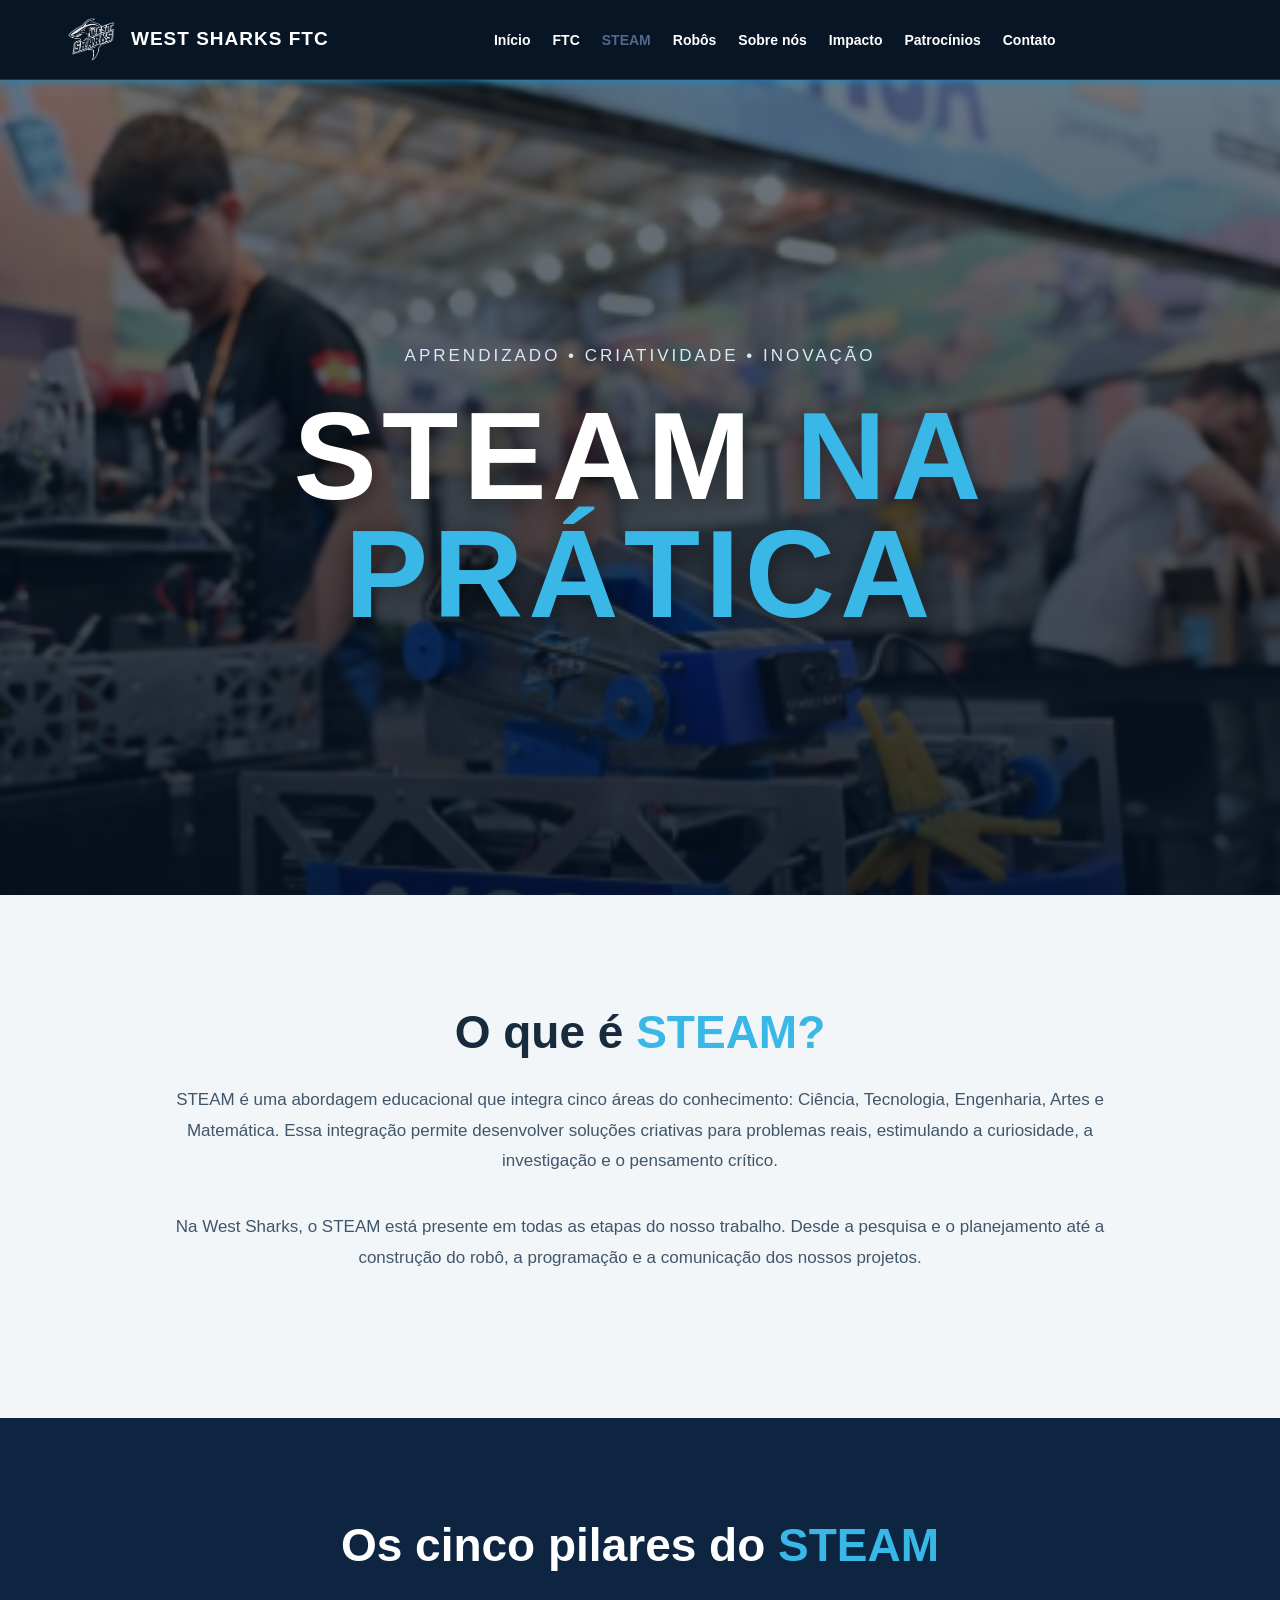
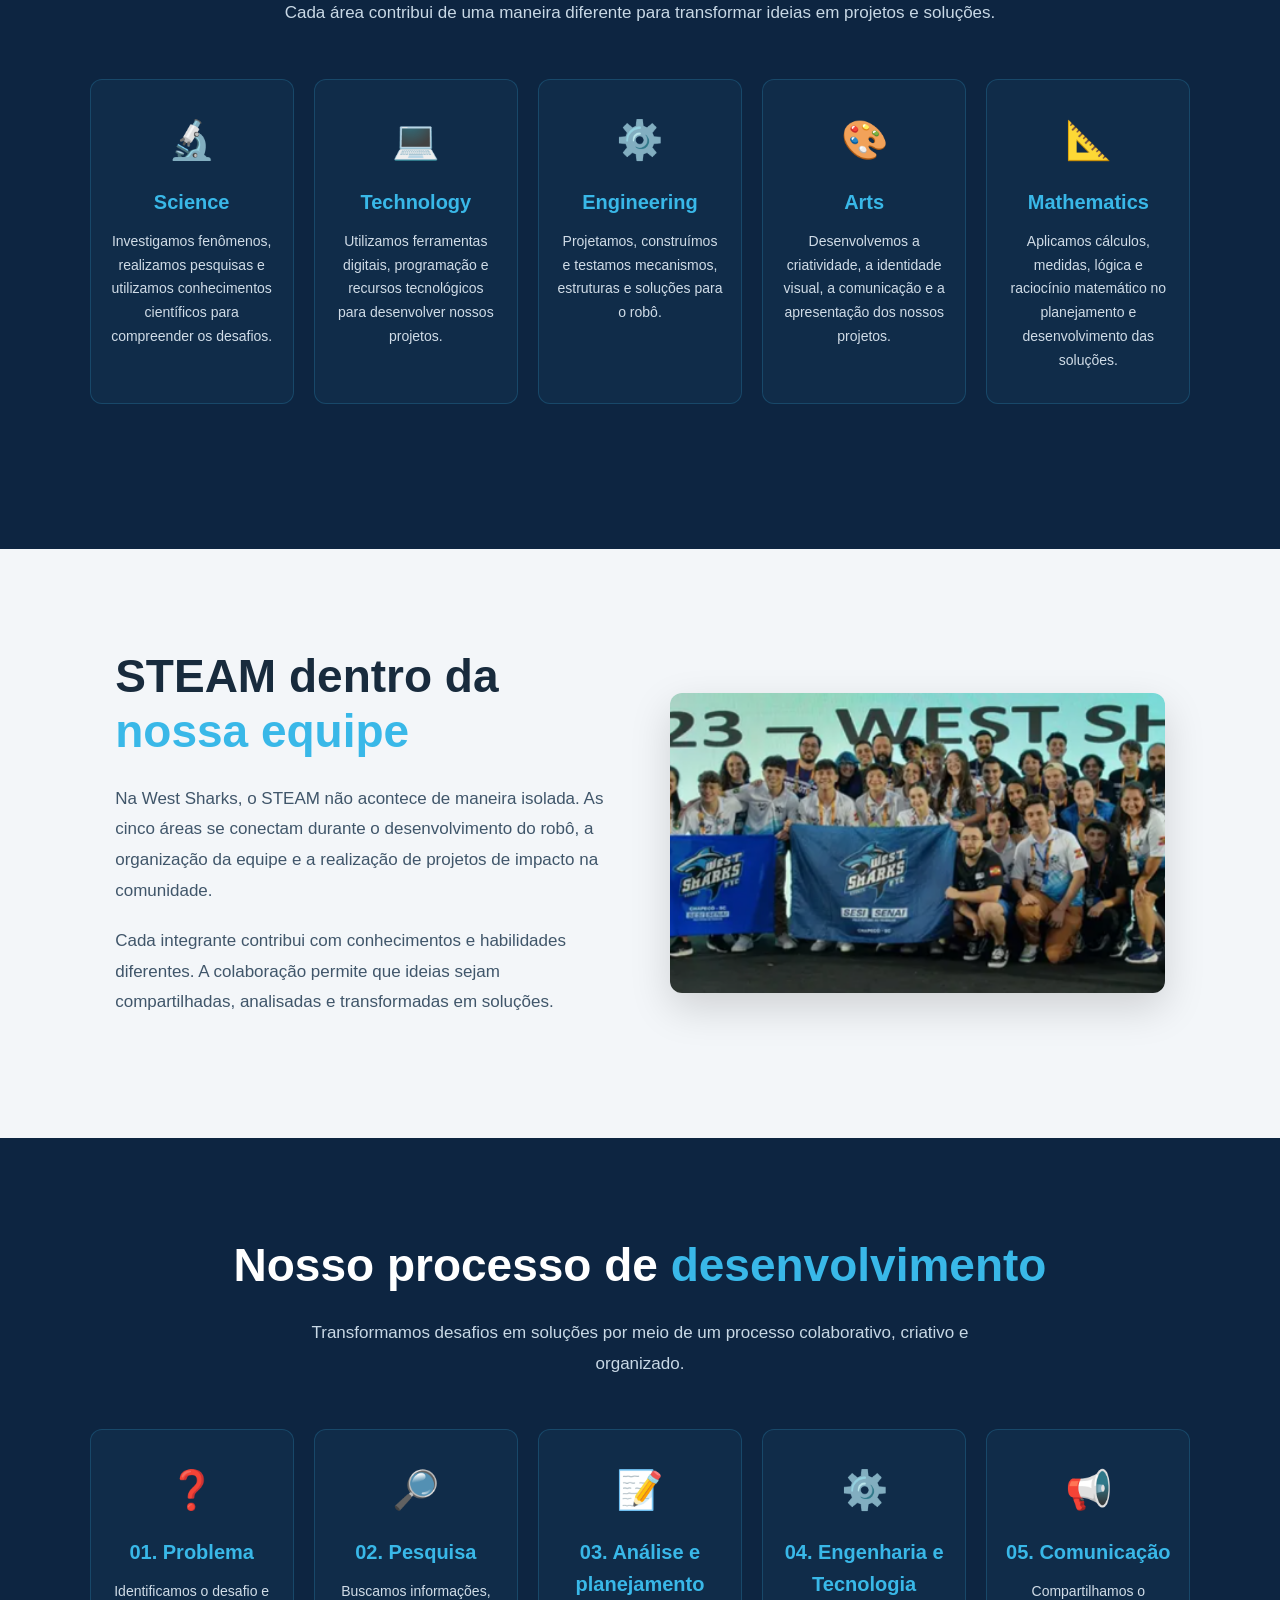
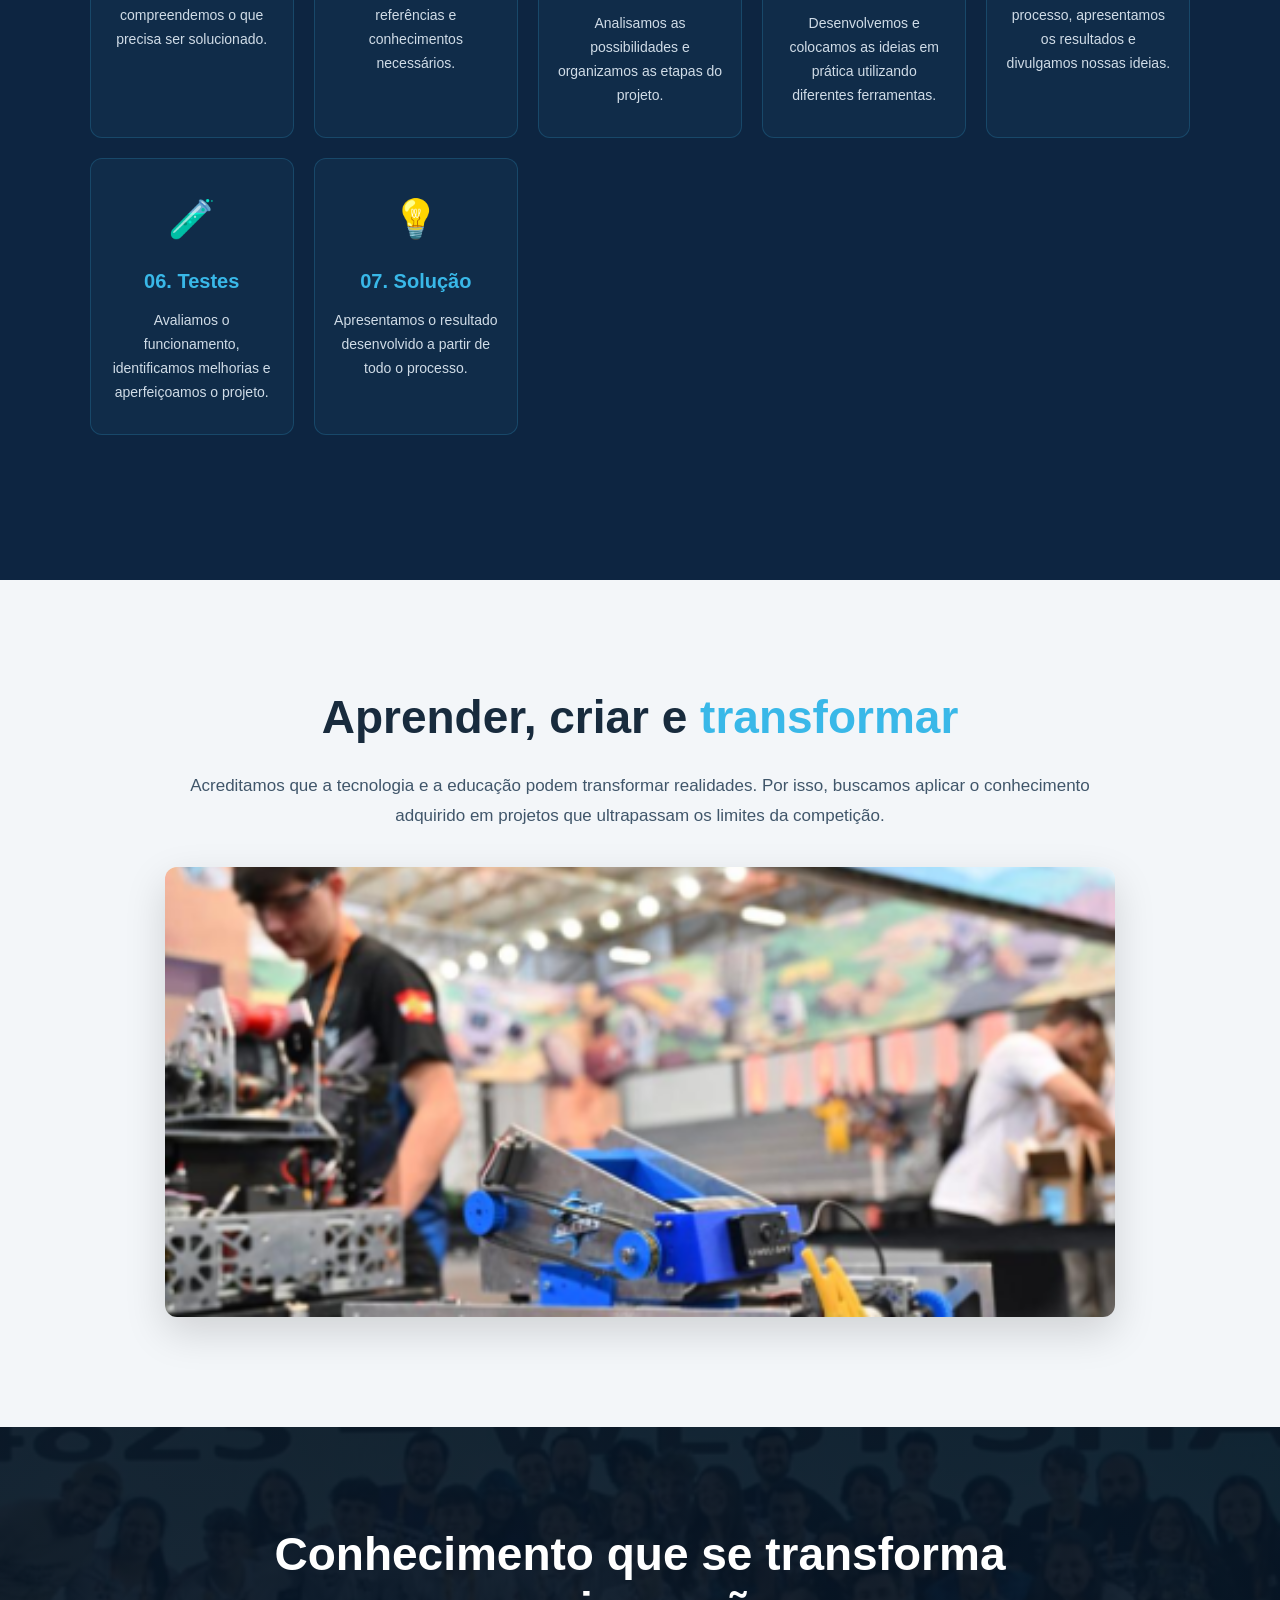
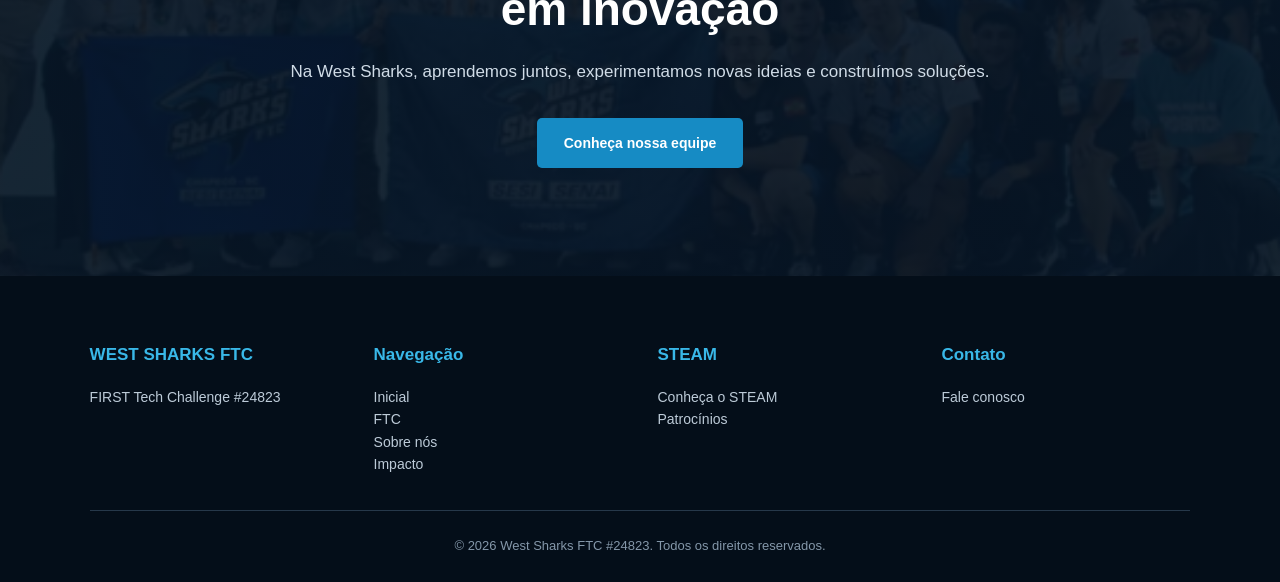
<file: pages/steam.html>
<!doctype html>
<html lang="pt-BR">
  <head>
    <meta charset="UTF-8" />
    <meta name="viewport" content="width=device-width, initial-scale=1.0" />
    <link rel="icon" type="image/x-icon" href="/assets/img/common/Logo.png" />
    <title>STEAM | West Sharks FTC #24823</title>
    <link rel="stylesheet" href="/assets/css/style.css" />
    <link rel="stylesheet" href="/assets/css/pages/steam.css" />
    <script src="/assets/js/hover-sound.js" defer></script>
  </head>

  <body>
    <header class="topo">
      <nav class="menu">
        <a href="/index.html" class="marca">
          <img
            src="/assets/img/common/outline_no_bg.png"
            alt="Logo West Sharks"
          />
          <span>West Sharks FTC</span>
        </a>

        <ul class="links-menu">
          <li><a href="/index.html">Início</a></li>
          <li><a href="ftc.html">FTC</a></li>
          <li>
            <a href="steam.html" style="color: rgb(81, 105, 136)">STEAM</a>
          </li>
          <li><a href="robots.html">Robôs</a></li>
          <li><a href="sobre.html">Sobre nós</a></li>
          <li><a href="impacto.html">Impacto</a></li>
          <li><a href="patrocinios.html">Patrocínios</a></li>
          <li><a href="contato.html">Contato</a></li>
        </ul>
      </nav>
    </header>

    <main>
      <!-- CAPA -->
      <section class="capa">
        <div class="capa-conteudo">
          <p class="subtitulo">Aprendizado • Criatividade • Inovação</p>
          <h1>STEAM<span> NA PRÁTICA</span></h1>
        </div>
      </section>

      <!-- INTRODUÇÃO -->
      <section class="quem-somos secao-clara">
        <div class="conteudo">
          <h2>O que é <span>STEAM?</span></h2>

          <p>
            STEAM é uma abordagem educacional que integra cinco áreas do
            conhecimento: Ciência, Tecnologia, Engenharia, Artes e Matemática.
            Essa integração permite desenvolver soluções criativas para
            problemas reais, estimulando a curiosidade, a investigação e o
            pensamento crítico.
          </p>

          <p>
            Na West Sharks, o STEAM está presente em todas as etapas do nosso
            trabalho. Desde a pesquisa e o planejamento até a construção do
            robô, a programação e a comunicação dos nossos projetos.
          </p>
        </div>
      </section>

      <!-- AS CINCO ÁREAS -->
      <section class="steam secao-escura">
        <div class="conteudo">
          <h2>Os cinco pilares do <span>STEAM</span></h2>

          <p class="introducao">
            Cada área contribui de uma maneira diferente para transformar ideias
            em projetos e soluções.
          </p>

          <div class="cards-steam">
            <article class="card">
              <div class="icone">🔬</div>
              <h3>Science</h3>
              <p>
                Investigamos fenômenos, realizamos pesquisas e utilizamos
                conhecimentos científicos para compreender os desafios.
              </p>
            </article>

            <article class="card">
              <div class="icone">💻</div>
              <h3>Technology</h3>
              <p>
                Utilizamos ferramentas digitais, programação e recursos
                tecnológicos para desenvolver nossos projetos.
              </p>
            </article>

            <article class="card">
              <div class="icone">⚙️</div>
              <h3>Engineering</h3>
              <p>
                Projetamos, construímos e testamos mecanismos, estruturas e
                soluções para o robô.
              </p>
            </article>

            <article class="card">
              <div class="icone">🎨</div>
              <h3>Arts</h3>
              <p>
                Desenvolvemos a criatividade, a identidade visual, a comunicação
                e a apresentação dos nossos projetos.
              </p>
            </article>

            <article class="card">
              <div class="icone">📐</div>
              <h3>Mathematics</h3>
              <p>
                Aplicamos cálculos, medidas, lógica e raciocínio matemático no
                planejamento e desenvolvimento das soluções.
              </p>
            </article>
          </div>
        </div>
      </section>

      <!-- STEAM NA EQUIPE -->
      <section class="ftc secao-clara">
        <div class="ftc-texto">
          <h2>STEAM dentro da <span>nossa equipe</span></h2>

          <p>
            Na West Sharks, o STEAM não acontece de maneira isolada. As cinco
            áreas se conectam durante o desenvolvimento do robô, a organização
            da equipe e a realização de projetos de impacto na comunidade.
          </p>

          <p>
            Cada integrante contribui com conhecimentos e habilidades
            diferentes. A colaboração permite que ideias sejam compartilhadas,
            analisadas e transformadas em soluções.
          </p>
        </div>

        <div class="ftc-imagem">
          <img
            src="/assets/img/common/Toda a equipe junta.png"
            alt="Integrantes da equipe West Sharks"
          />
        </div>
      </section>

      <!-- PROCESSO DE DESENVOLVIMENTO -->
      <section class="steam secao-escura">
        <div class="conteudo">
          <h2>Nosso processo de <span>desenvolvimento</span></h2>

          <p class="introducao">
            Transformamos desafios em soluções por meio de um processo
            colaborativo, criativo e organizado.
          </p>

          <div class="cards-steam">
            <article class="card">
              <div class="icone">❓</div>
              <h3>01. Problema</h3>
              <p>
                Identificamos o desafio e compreendemos o que precisa ser
                solucionado.
              </p>
            </article>

            <article class="card">
              <div class="icone">🔎</div>
              <h3>02. Pesquisa</h3>
              <p>
                Buscamos informações, referências e conhecimentos necessários.
              </p>
            </article>

            <article class="card">
              <div class="icone">📝</div>
              <h3>03. Análise e planejamento</h3>
              <p>
                Analisamos as possibilidades e organizamos as etapas do projeto.
              </p>
            </article>

            <article class="card">
              <div class="icone">⚙️</div>
              <h3>04. Engenharia e Tecnologia</h3>
              <p>
                Desenvolvemos e colocamos as ideias em prática utilizando
                diferentes ferramentas.
              </p>
            </article>

            <article class="card">
              <div class="icone">📢</div>
              <h3>05. Comunicação</h3>
              <p>
                Compartilhamos o processo, apresentamos os resultados e
                divulgamos nossas ideias.
              </p>
            </article>

            <article class="card">
              <div class="icone">🧪</div>
              <h3>06. Testes</h3>
              <p>
                Avaliamos o funcionamento, identificamos melhorias e
                aperfeiçoamos o projeto.
              </p>
            </article>

            <article class="card">
              <div class="icone">💡</div>
              <h3>07. Solução</h3>
              <p>
                Apresentamos o resultado desenvolvido a partir de todo o
                processo.
              </p>
            </article>
          </div>
        </div>
      </section>

      <!-- GALERIA -->
      <section class="quem-somos secao-clara">
        <div class="conteudo">
          <h2>Aprender, criar e <span>transformar</span></h2>

          <p>
            Acreditamos que a tecnologia e a educação podem transformar
            realidades. Por isso, buscamos aplicar o conhecimento adquirido em
            projetos que ultrapassam os limites da competição.
          </p>

          <div class="ftc-imagem">
            <img
              src="/assets/img/common/Robo para capa.png"
              alt="Robô desenvolvido pela West Sharks"
            />
          </div>
        </div>
      </section>

      <!-- CHAMADA FINAL -->
      <section class="chamada-final secao-escura">
        <div class="conteudo">
          <h2>Conhecimento que se transforma em inovação</h2>

          <p>
            Na West Sharks, aprendemos juntos, experimentamos novas ideias e
            construímos soluções.
          </p>

          <a href="sobre.html" class="botao azul"> Conheça nossa equipe </a>
        </div>
      </section>
    </main>

    <footer class="rodape">
      <div class="rodape-coluna">
        <h3>WEST SHARKS FTC</h3>
        <p>FIRST Tech Challenge #24823</p>
      </div>

      <div class="rodape-coluna">
        <h3>Navegação</h3>
        <a href="/index.html">Inicial</a>
        <a href="ftc.html">FTC</a>
        <a href="sobre.html">Sobre nós</a>
        <a href="impacto.html">Impacto</a>
      </div>

      <div class="rodape-coluna">
        <h3>STEAM</h3>
        <a href="steam.html">Conheça o STEAM</a>
        <a href="patrocinios.html">Patrocínios</a>
      </div>

      <div class="rodape-coluna">
        <h3>Contato</h3>
        <a href="contato.html">Fale conosco</a>
      </div>

      <p class="direitos">
        © 2026 West Sharks FTC #24823. Todos os direitos reservados.
      </p>
    </footer>
  </body>
</html>
</file>
<file: assets/css/style.css>
/* =====================================
   WEST SHARKS FTC #24823
   ESTILO PRINCIPAL DO SITE
===================================== */

/* CONFIGURAÇÕES GERAIS */

* {
  margin: 0;
  padding: 0;
  box-sizing: border-box;
}

html {
  scroll-behavior: smooth;
  scroll-padding-top: 90px;
}

body {
  font-family: Arial, Helvetica, sans-serif;
  background-color: var(--azul-escuro);
  color: #ffffff;
  line-height: 1.6;
}

:root {
  --azul-escuro: #0d2541;
  --azul-medio: #102c49;
  --azul: #168bc4;
  --azul-claro: #39b8e8;
  --branco: #ffffff;
  --cinza: #eaf0f5;
  --texto-escuro: #182b3d;

  --palette-blue-1: #0eafdf;
  --palette-blue-2: #0020a8;
}

img {
  max-width: 100%;
  display: block;
}

a {
  text-decoration: none;
}

/* =====================================
   MENU DE NAVEGAÇÃO
===================================== */

.topo {
  width: 100%;
  background-color: #071525;
  position: sticky;
  top: 0;
  z-index: 1000;
  border-bottom: 1px solid rgba(57, 184, 232, 0.2);
  box-shadow: 0 0px 10px var(--azul);
  transition: box-shadow 150ms ease-in;

  &:hover {
    box-shadow: 0 6px 10px var(--azul);
  }
}

.menu {
  box-sizing: border-box;
  max-width: 1400px;
  /* min-height: 85px; */
  margin: auto;
  padding: 12px 5%;
  display: flex;
  justify-content: space-between;
  align-items: center;
  gap: 5px;
}

.marca {
  display: flex;
  align-items: center;
  gap: 12px;
  color: white;
  font-size: 19px;
  font-weight: bold;
  letter-spacing: 1px;
  text-transform: uppercase;
}

.marca img {
  width: 55px;
  height: 55px;
  object-fit: contain;
}

.links-menu {
  display: flex;
  align-items: center;
  gap: 28px;
  list-style: none;
}

.links-menu a {
  color: white;
  font-size: 14px;
  font-weight: bold;
  transition: 0.3s;
}

.links-menu a:hover {
  color: var(--azul-claro);
}

/* =====================================
   CAPA PRINCIPAL
===================================== */

.capa {
  min-height: calc(100vh - 85px);
  box-sizing: border-box;
  position: relative;
  display: flex;
  align-items: center;
  justify-content: center;
  text-align: center;
  padding: 80px 20px;

  background:
    linear-gradient(rgba(3, 15, 29, 0.55), rgba(3, 15, 29, 0.85)),
    url("../img/common/Robo para capa.png");

  background-size: cover;
  background-position: center;
}

.capa-conteudo {
  max-width: 1000px;
}

.subtitulo {
  color: #d6eaf5;
  font-size: 17px;
  letter-spacing: 3px;
  text-transform: uppercase;
  margin-bottom: 25px;
}

.capa h1 {
  font-size: clamp(65px, 10vw, 125px);
  line-height: 0.95;
  font-weight: 900;
  letter-spacing: 5px;
  color: white;
  text-shadow: 0 5px 25px rgba(0, 0, 0, 0.5);
}

.capa h1 span {
  color: var(--azul-claro);
}

/* =====================================
   SEÇÕES GERAIS
===================================== */

.conteudo {
  width: 100%;
  max-width: 1200px;
  margin: auto;
}

section h2 {
  font-size: clamp(30px, 4vw, 46px);
  font-weight: 800;
  line-height: 1.2;
  margin-bottom: 25px;
}

section h2 span {
  color: var(--azul-claro);
}

section p {
  font-size: 17px;
  line-height: 1.8;
}

.secao-clara {
  background-color: #f3f6f9;
  color: var(--texto-escuro);
}

.secao-escura {
  background-color: var(--azul-escuro);
  color: white;
}

/* =====================================
   QUEM SOMOS
===================================== */

.quem-somos {
  padding: 110px 10%;
  text-align: center;
}

.quem-somos .conteudo {
  max-width: 950px;
}

.quem-somos p {
  color: #40566a;
  margin-bottom: 35px;
}

/* =====================================
   BOTÕES
===================================== */

.botoes {
  display: flex;
  justify-content: center;
  gap: 15px;
  flex-wrap: wrap;
}

.botao {
  display: inline-block;
  padding: 14px 27px;
  border-radius: 5px;
  font-weight: bold;
  font-size: 14px;
  transition: 0.3s;
  cursor: pointer;
}

.botao.azul {
  overflow: hidden;
  z-index: 1;
  background-color: var(--azul);
  color: white;
}

.botao.azul.hover_slide {
  position: relative;

  &::before {
    content: "";
    position: absolute;
    top: -100%;
    left: 0;
    width: 100%;
    height: 100%;
    background-color: #ffffff;
    z-index: -1;
    transition: top 0.3s ease;
  }

  &:hover {
    transform: translateY(-3px);
    color: var(--azul);

    &::before {
      top: 0;
    }
  }
}

.botao.contorno {
  color: var(--azul-claro);
  border: 2px solid var(--azul-claro);
}

.botao.contorno:hover {
  background-color: var(--azul-claro);
  color: var(--azul-escuro);
}

/* =====================================
   STEAM
===================================== */

.steam {
  padding: 100px 7%;
  text-align: center;
}

.introducao {
  max-width: 750px;
  margin: 0 auto 50px;
  color: #c8d8e5;
}

.cards-steam {
  display: grid;
  grid-template-columns: repeat(5, 1fr);
  gap: 20px;
  margin-bottom: 45px;
}

.card {
  box-sizing: border-box;
  background-color: #102c49;
  border: 1px solid rgba(57, 184, 232, 0.2);
  border-radius: 12px;
  padding: 30px 18px;
  transition: 0.3s;

  & .icone svg {
    transition: filter 300ms ease-in;
    transition: color 300ms ease-in;
  }
}

.card:hover {
  transform: translateY(-8px);
  border-color: var(--azul-claro);
  box-shadow: 0 10px 30px rgba(0, 0, 0, 0.2);

  & .icone svg {
    color: white;
    filter: drop-shadow(0 0 10px var(--azul));
  }
}

.icone {
  font-size: 38px;
  margin-bottom: 15px;
}

.card h3 {
  color: var(--azul-claro);
  font-size: 20px;
  margin-bottom: 12px;
}

.card p {
  color: #d0dce7;
  font-size: 14px;
  line-height: 1.7;
}

/* =====================================
   FTC
===================================== */

.ftc {
  padding: 100px 9%;
  display: grid;
  grid-template-columns: 1fr 1fr;
  align-items: center;
  gap: 60px;
}

.ftc-texto p {
  color: #40566a;
  margin-bottom: 20px;
}

.ftc-texto .botao {
  margin-top: 15px;
}

.ftc-imagem img {
  width: 100%;
  min-height: 300px;
  max-height: 450px;
  object-fit: cover;
  border-radius: 12px;
  box-shadow: 0 15px 40px rgba(0, 0, 0, 0.15);
}

/* =====================================
   CHAMADA FINAL
===================================== */

.chamada-final {
  padding: 100px 8%;
  text-align: center;
  background:
    linear-gradient(rgba(7, 21, 37, 0.92), rgba(7, 21, 37, 0.92)),
    url("../img/common/Toda a equipe junta.png");

  background-position: center;
  background-size: cover;
}

.chamada-final h2 {
  max-width: 800px;
  margin: 0 auto 20px;
}

.chamada-final p {
  margin-bottom: 30px;
  color: #d0dce7;
}

/* =====================================
   RODAPÉ
===================================== */

.rodape {
  background-color: #040e19;
  padding: 65px 7% 25px;
  display: grid;
  grid-template-columns: repeat(4, 1fr);
  gap: 35px;
}

.rodape-coluna h3 {
  color: var(--azul-claro);
  margin-bottom: 18px;
  font-size: 17px;
}

.rodape-coluna p,
.rodape-coluna a {
  display: block;
  color: #bdcbd8;
  font-size: 14px;
  /* margin-bottom: 10px; */
}

.rodape-coluna .line_division {
  display: flex;
  flex-direction: row;
  width: 100%;
  align-items: center;
  gap: 6px;

  & svg {
    color: var(--azul);
  }
}

.rodape-coluna a:hover {
  color: var(--azul-claro);
}

.direitos {
  grid-column: 1 / -1;
  text-align: center;
  padding-top: 25px;
  border-top: 1px solid #26384a;
  color: #8497a9;
  font-size: 13px;
}

/* =====================================
   RESPONSIVIDADE - TABLETS
===================================== */

@media (max-width: 1000px) {
  .menu {
    flex-direction: column;
    padding: 20px;
  }

  .links-menu {
    justify-content: center;
    flex-wrap: wrap;
    gap: 18px;
  }

  .cards-steam {
    grid-template-columns: repeat(3, 1fr);
  }

  .ftc {
    gap: 35px;
  }

  .rodape {
    grid-template-columns: repeat(2, 1fr);
  }
}

/* =====================================
   RESPONSIVIDADE - CELULARES
===================================== */

@media (max-width: 650px) {
  .menu {
    gap: 15px;
  }

  .marca {
    font-size: 16px;
  }

  .links-menu {
    gap: 12px;
  }

  .links-menu a {
    font-size: 12px;
  }

  .capa {
    min-height: 500px;
  }

  .subtitulo {
    font-size: 12px;
    letter-spacing: 1px;
  }

  .capa h1 {
    letter-spacing: 2px;
  }

  .quem-somos,
  .steam {
    padding: 70px 7%;
  }

  .cards-steam {
    grid-template-columns: 1fr;
  }

  .ftc {
    grid-template-columns: 1fr;
    padding: 70px 7%;
  }

  .chamada-final {
    padding: 75px 7%;
  }

  .rodape {
    grid-template-columns: 1fr;
    text-align: center;
  }

  .direitos {
    grid-column: 1;
  }
}
/* =====================================
   PÁGINAS INTERNAS
===================================== */

.titulo-pagina {
  width: 100%;
  padding: 80px 8% 45px;
  text-align: center;
  background: #102c49;
}

.titulo-pagina h1 {
  font-size: clamp(35px, 5vw, 55px);
  color: #39b8e8;
  margin-bottom: 20px;
}

.titulo-pagina p {
  max-width: 850px;
  margin: auto;
  color: #eaf0f5;
}

.conteudo-sustentabilidade {
  width: 100%;
  max-width: 950px;
  margin: auto;
  padding: 70px 30px;
  text-align: center;
}

.conteudo-sustentabilidade h2 {
  color: #39b8e8;
  margin: 35px 0 15px;
}

.conteudo-sustentabilidade p {
  color: #d0dce7;
  margin-bottom: 30px;
}

.conteudo-sustentabilidade img {
  width: 100%;
  max-height: 450px;
  object-fit: cover;
  border-radius: 12px;
  margin-top: 35px;
}

@media (max-width: 650px) {
  .titulo-pagina {
    padding: 55px 7% 35px;
  }
}
/* =====================================
   CORREÇÃO DO MENU E DA LARGURA
===================================== */

html,
body {
  width: 100%;
  max-width: 100%;
  overflow-x: hidden;
}

.marca {
  justify-content: center;
  flex-shrink: 0;
}

.links-menu {
  width: 100%;
  display: flex;
  flex-wrap: wrap;
  justify-content: center;
  align-items: center;
  gap: 10px 22px;
  padding: 5px 0;
}

.links-menu li {
  list-style: none;
}

.links-menu a {
  white-space: nowrap;
}

@media (max-width: 650px) {
  .menu {
    padding: 12px 10px;
  }

  .links-menu {
    gap: 10px 14px;
  }
}
</file>
<file: assets/css/pages/contato.css>
.conteudo-contato {
    width: 100%;
    max-width: 950px;
    margin: auto;
    padding: 70px 30px;
    text-align: center;
}

.conteudo-contato h2 {
    color: #39b8e8;
    margin: 35px 0 15px;
}

.conteudo-contato p {
    color: #d0dce7;
    margin-bottom: 30px;
}

.links-contato {
    display: flex;
    justify-content: center;
    flex-wrap: wrap;
    gap: 20px;
    margin-top: 35px;
}

.links-contato a {
    background: #168bc4;
    color: white;
    padding: 14px 25px;
    border-radius: 6px;
    font-weight: bold;
}

.links-contato a:hover {
    background: #39b8e8;
}
</file>
<file: assets/css/pages/ftc.css>
.cards-valores {
    width: 100%;
    max-width: 850px;
    margin: 45px auto;
    display: grid;
    grid-template-columns: repeat(2, minmax(0, 1fr));
    gap: 30px;
    justify-content: center;
}

.cards-valores .card {
    width: 100%;
    min-height: 230px;
    padding: 35px 28px;
    display: flex;
    flex-direction: column;
    justify-content: center;
    text-align: center;
}

.cards-valores .card h3 {
    font-size: 22px;
    margin-bottom: 18px;
}

.cards-valores .card p {
    font-size: 16px;
}

@media (max-width: 650px) {
    .cards-valores {
        grid-template-columns: 1fr;
        max-width: 420px;
    }
}
</file>
<file: assets/css/pages/impacto.css>
.secao-impacto {
    width: 100%;
    max-width: 1200px;
    margin: auto;
    padding: 70px 30px;
}

.texto-impacto {
    text-align: center;
    max-width: 900px;
    margin: 0 auto 45px;
}

.texto-impacto h2 {
    color: #39b8e8;
}

.texto-impacto p {
    color: #d0dce7;
}

.projetos-impacto {
    width: 100%;
    max-width: 1200px;
    margin: 50px auto;
    padding: 0 25px;
}

.projeto-impacto {
    width: 100%;
    margin-bottom: 65px;
}

.projeto-impacto h2 {
    color: #39b8e8;
    text-align: center;
    font-size: 25px;
    margin-bottom: 30px;
}

.projeto-conteudo {
    display: grid;
    grid-template-columns: 1.2fr 0.8fr;
    align-items: center;
    gap: 35px;
    margin-bottom: 35px;
}

.projeto-conteudo.reverso {
    grid-template-columns: 1.2fr 0.8fr;
}

.projeto-texto p {
    font-size: 16px;
    line-height: 1.8;
    text-align: justify;
    margin-bottom: 20px;
}

.projeto-conteudo img {
    width: 100%;
    max-height: 420px;
    object-fit: contain;
    border-radius: 12px;
}

@media (max-width: 750px) {
    .projeto-conteudo,
    .projeto-conteudo.reverso {
        grid-template-columns: 1fr;
    }

    .projeto-conteudo img {
        max-height: 350px;
    }

    .projeto-impacto h2 {
        font-size: 21px;
    }
}
</file>
<file: assets/css/pages/patrocinios.css>
.conteudo-patrocinios {
    display: block;
    width: 100%;
    max-width: 1100px;
    margin: 0 auto;
    padding: 70px 30px;
    text-align: center;
}

.conteudo-patrocinios h2 {
    text-align: center;
    margin-bottom: 30px;
}

.conteudo-patrocinios p {
    display: block;
    width: 100%;
    max-width: 950px;
    margin: 0 auto 25px;
    text-align: justify;
    line-height: 1.8;
    font-size: 17px;
}

.secao-apoiadores {
    width: 100%;
    margin: 60px auto;
    padding: 25px 0;
    text-align: center;
    overflow: hidden;
}

.secao-apoiadores > h2 {
    color: #39b8e8;
    font-size: 30px;
    margin-bottom: 12px;
}

.descricao-apoiadores {
    color: #c5d5e5;
    font-size: 16px;
    margin: 0 20px 45px;
}

.faixa-patrocinadores {
    width: 100%;
    overflow: hidden;
    padding: 20px 0;
}

.trilho-patrocinadores {
    display: flex;
    width: max-content;
    animation: passar-patrocinadores 38s linear infinite;
}

.grupo-patrocinadores {
    display: flex;
    flex-shrink: 0;
    gap: 22px;
    padding-right: 22px;
}

.cartao-patrocinador {
    width: 210px;
    min-height: 210px;
    padding: 18px;
    box-sizing: border-box;
    background: #ffffff;
    border-radius: 12px;
    display: flex;
    flex-direction: column;
    align-items: center;
    justify-content: center;
    gap: 12px;
    box-shadow: 0 5px 18px rgba(0,0,0,0.2);
}

.cartao-patrocinador img {
    width: 100%;
    height: 105px;
    object-fit: contain;
    object-position: center;
}

.cartao-patrocinador h3 {
    color: #102c49;
    font-size: 15px;
    margin: 0;
    text-align: center;
}

.nivel {
    padding: 6px 15px;
    border-radius: 5px;
    font-size: 11px;
    font-weight: bold;
    letter-spacing: 1px;
}

.nivel.bronze {
    background: #b87955;
    color: #ffffff;
}

.nivel.prata {
    background: #c7d0d9;
    color: #102c49;
}

.nivel.ouro {
    background: #e9b949;
    color: #102c49;
}

.nivel.diamante {
    background: #39b8e8;
    color: #102c49;
}

@keyframes passar-patrocinadores {
    from {
        transform: translateX(0);
    }

    to {
        transform: translateX(-50%);
    }
}

@media (max-width: 750px) {
    .cartao-patrocinador {
        width: 175px;
        min-height: 190px;
    }

    .cartao-patrocinador img {
        height: 90px;
    }

    .trilho-patrocinadores {
        animation-duration: 32s;
    }
}

@media (prefers-reduced-motion: reduce) {
    .trilho-patrocinadores {
        animation: none;
    }
}
</file>
<file: assets/css/pages/sobre.css>
/* Os estilos da página Sobre são compartilhados e permanecem em style.css. */

.galeria-integrantes {
  display: flex;
  flex-direction: column;

  width: 90%;
  height: auto;

  background-color: aliceblue;

  padding: 20px;
  gap: 10px;

  & .integrante {
    display: flex;
    flex-direction: row;
    width: 100%;
    height: 400px;
    padding: 20px;

    background-color: var(--azul-escuro);
    align-items: center;

    & img {
      height: 100%;
      width: auto;
    }

    & .integrante-info {
      display: flex;
      flex-direction: column;
      height: 100%;
      width: 100%;

      padding: 30px;

      justify-content: left;

      & .name {
        color: var(--azul-claro);
        font-size: 2rem;
        font-family: Arial, Helvetica, sans-serif;
        text-align: left;
      }

      & .role {
        text-align: left;
        margin-bottom: 20px;
      }

      & .member_description {
        text-align: left;
      }
    }
  }
}
</file>
<file: assets/css/pages/steam.css>
/* Os estilos da página STEAM são compartilhados e permanecem em style.css. */
</file>
